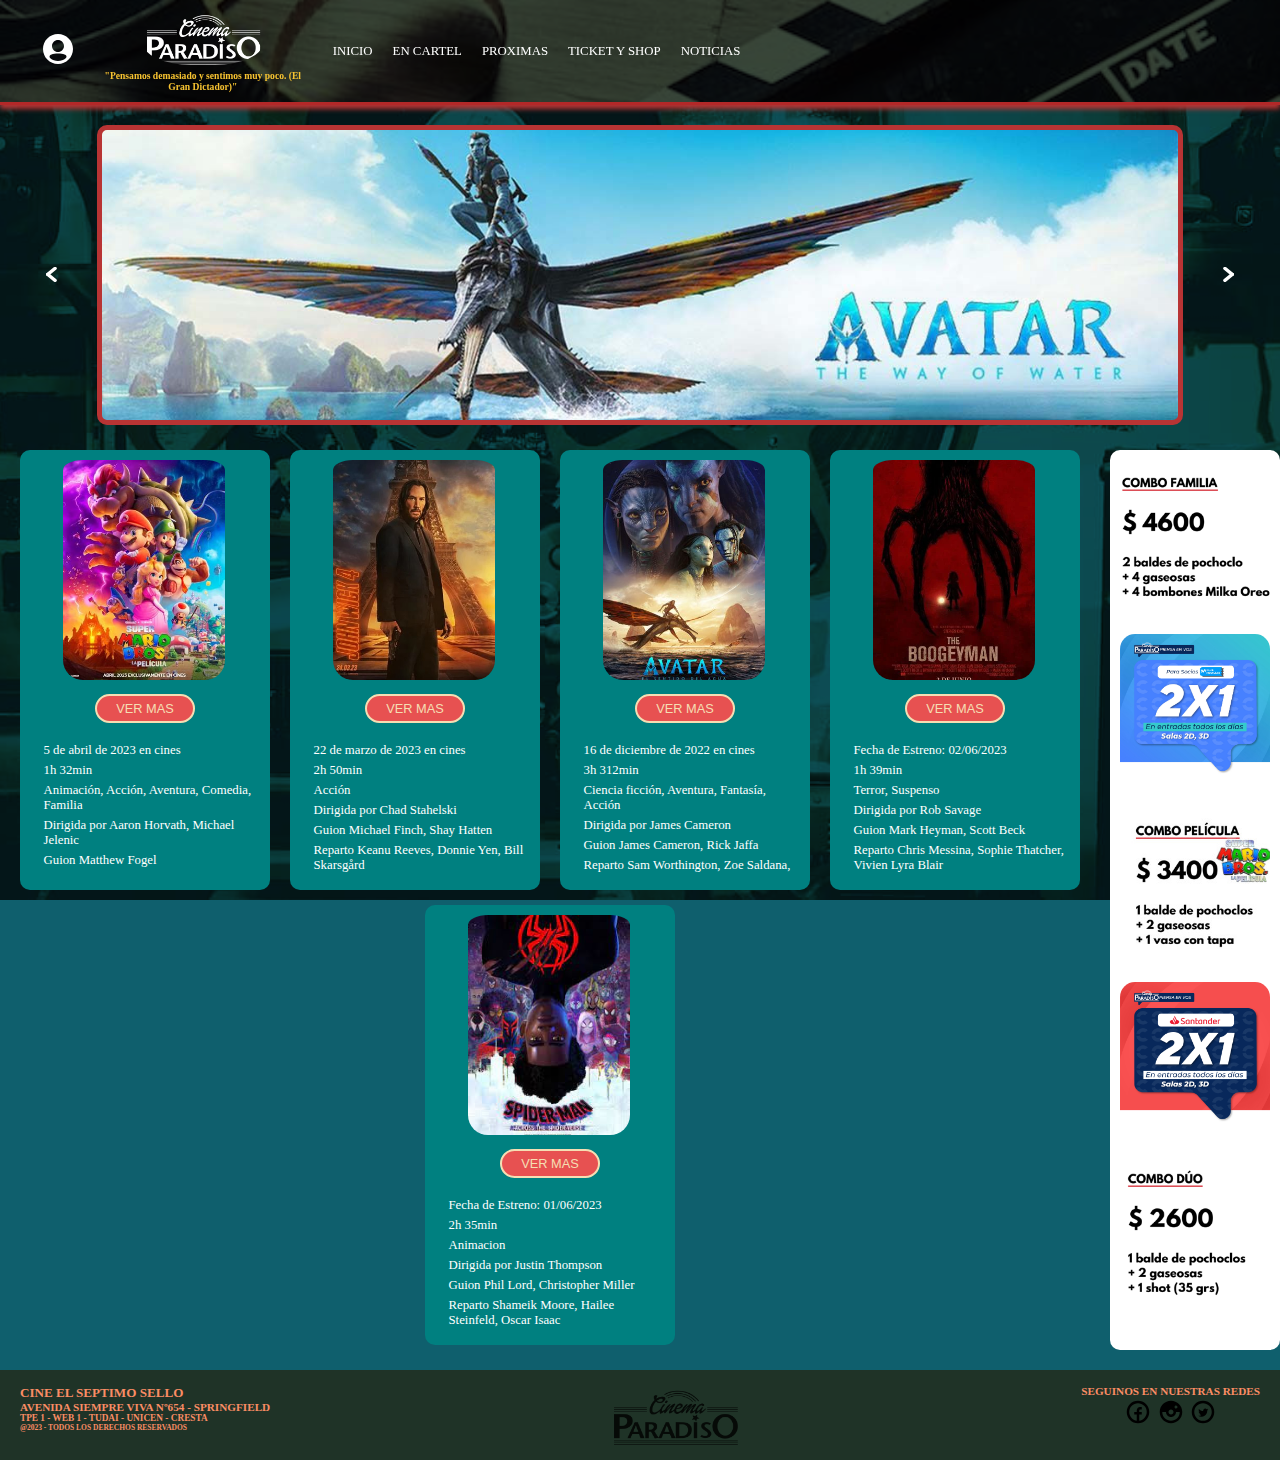
<file: TPE2/index.html>
<!DOCTYPE html>
<html lang="en">
<head>
  <meta charset="UTF-8">
  <meta http-equiv="X-UA-Compatible" content="IE=edge">
  <meta name="viewport" content="width=device-width, initial-scale=1.0">
  <link rel="icon" href="img/favicon.png" type="image/x-icon">
	<link rel="stylesheet" href="css/style.css">
  <title>Paradiso Cinema</title>
</head>
<body>
  <header class="hero">
    <nav class="nav" id="nav">
      <div class="logo-user">
        <a href="register.html"><img src="img/user-circle-svgrepo-com32.svg" alt=""></a>
      </div>
      <div class="logo">
        <img src="img/LogoWhite-cinemaParadiso.png" alt="">
        <h4>"Pensamos demasiado y sentimos muy poco. (El Gran Dictador)"</h4>
      </div>
      <ul class="nav-links" id="nav-links">
        <button class="btn-cross" id="btn-cross"><img class="open-close" src="img/close-icon.svg" alt="cerrar menu mobile"></button>
        <li class="item-nav"><a class="navLink" href="index.html">Inicio</a></li>
        <li class="item-nav"><a class="navLink" href="cartelera.html">En cartel</a></li>
        <li class="item-nav"><a class="navLink" href="commingsoon.html">Proximas</a></li>
        <li class="item-nav"><a class="navLink" href="register.html">Ticket y shop</a></li>
        <li class="item-nav"><a class="navLink" href="news.html">Noticias</a></li>
      </ul>
      <button class="btn-hambur" id="btn-hambur"><img class="open-close" src="img/hamburger-icon.svg" alt="abrir menu mobile"></button>
    </nav>
  </header>
  <section class="sectionGrid">
    <section class="slide-conteiner">
      <button id="btn-ant"><img src="img/arrow-down-2-svgrepo32-com.svg" alt=""></button>
      <section class="slide" id="img-slide"></section>
      <button id="btn-sig"><img src="img/arrow-down-2-svgrepo32-com.svg" alt=""></button>
    </section>
    <section class="cards-conteiner">
        <article class="movie" id="movie1">
          <section class="poster">
            <img class="portada-img" src="img/marioBros.jpg" alt="portada mario bros">
          </section>
          <section class="sinop-parr">
            <button class="btn-vermas mover-btn-ver-up">ver mas</button>
            <p class="ver_menos">Adaptación de la serie de videojuegos de Nintendo. La película cuenta la historia de Mario y Luigi, dos hermanos que viajan a un mundo oculto para rescatar a la Princesa Peach, capturada por el malvado Rey Bowser. Las cosas, sin embargo no serán sencillas. Mario y Luigi tendrán que enfrentarse a un ejército de setas animadas antes de luchar contra su oponente. Rutas de ladrillos y castillos con múltiples peligros serán algunos de los obstáculos que los hermanos tendrán que superar para conseguir su objetivo.</p>
          </section>
          <section class="parr-der">
            <ul>
              <li class="info-movie">5 de abril de 2023 en cines</li>
              <li class="info-movie">1h 32min</li>
              <li class="info-movie">Animación, Acción, Aventura, Comedia, Familia</li>
              <li class="info-movie">Dirigida por Aaron Horvath, Michael Jelenic</li>
              <li class="info-movie">Guion Matthew Fogel</li>
              <li class="info-movie">Reparto Chris Pratt, Anya Taylor-Joy, Charlie Day</li>
              <li class="info-movie">Título original The Super Mario Bros. Movie</li>
            </ul>
          </section>
        </article>
        <article class="movie" id="movie2">
          <section class="poster">
            <img class="portada-img" src="img/wick4.jpg" alt="portada john wick 4">
          </section>
          <section class="sinop-parr">
            <button class="btn-vermas mover-btn-ver-up">ver mas</button>
            <p class="ver_menos">John Wick 4 comienza con el personaje del título (Keanu Reeves) huyendo de nuevo mientras tiene a cientos de asesinos pisándole los talones. El villano principal de la serie es el Marqués de Gramont (Bill Skarsgård), un líder de la Alta Mesa que sigue aumentando la recompensa por la cabeza de Wick mientras también arregla algunos asuntos dentro de la organización, incluyendo la posible eliminación de Winston Scott (Ian McShane) y algunas de las decisiones que tomó en el pasado. En esta ocasión vemos como Wick se traslada a Japón, donde busca la ayuda del jefe del Osaka Continental, Shimazu (Hiroyuki Sanada), y se topa con un asesino ciego de la Alta Mesa llamado Caine (Donnie Yen). Laurence Fishburne vuelve como Bowery King: el jefe de The Soup Kitchen, una red de inteligencia del hampa de Nueva York disfrazada de albergue para indigentes, y ayuda a Wick cuando el asesino necesita un nuevo traje antibalas o más armas. En el filme también tenemos a Shamier Anderson que da vidaa un asesino que parece estar esperando a que el precio por la cabeza de Wick alcance el nivel adecuado para cobrar su paga.</p>
          </section>
          <section class="parr-der">
            <ul>
              <li class="info-movie">22 de marzo de 2023 en cines</li>
              <li class="info-movie">2h 50min</li>
              <li class="info-movie">Acción</li>
              <li class="info-movie">Dirigida por Chad Stahelski</li>
              <li class="info-movie">Guion Michael Finch, Shay Hatten</li>
              <li class="info-movie">Reparto Keanu Reeves, Donnie Yen, Bill Skarsgård</li>
              <li class="info-movie">Título original John Wick: Chapter 4</li>
            </ul>
          </section>
        </article>
        <article class="movie" id="movie3">
          <section class="poster">
            <img class="portada-img" src="img/avatar2.jpg" alt="portada avatar 2">
          </section>
          <section class="sinop-parr">
            <button class="btn-vermas mover-btn-ver-up">ver mas</button>
            <p class="ver_menos">En Avatar: El sentido del agua, secuela de Avatar (2009), nos trasladamos diez años después de la primera batalla de Pandora entre los Na'vi y los humanos, Jake Sully (Sam Worthington) vive tranquilamente con su familia y su tribu. Él y Ney'tiri han formado una familia y hacen todo lo posible por permanecer juntos, debido a los problemas matrimoniales y a los roles que cada uno debe que desempeñar dentro de la tribu. Sin embargo, deben abandonar su hogar y explorar diferentes e inhospitas regiones de Pandora, adentrándose en el mar y haciendo pactos con otros Na'vi de dichas regiones. Cuando una antigua amenaza resurge, Jake debe volver a librar una difícil guerra contra los humanos. Pese a la adversidad, Jake acaba haciendo nuevos aliados, algunos de los cuales ya viven entre los Na'vi y otros con nuevos avatares. Con una nueva guerra en marcha, Jake y Ney'tiri tendrán que hacer todo lo posible para permanecer juntos y cuidar de su familia y su tribu.</p>
          </section>
          <section class="parr-der">
            <ul>
              <li class="info-movie">16 de diciembre de 2022 en cines</li>
              <li class="info-movie">3h 312min</li>
              <li class="info-movie">Ciencia ficción, Aventura, Fantasía, Acción</li>
              <li class="info-movie">Dirigida por James Cameron</li>
              <li class="info-movie">Guion James Cameron, Rick Jaffa</li>
              <li class="info-movie">Reparto Sam Worthington, Zoe Saldana, Sigourney Weaver</li>
              <li class="info-movie">Título original Avatar: The Way of Water</li>
            </ul>
          </section>
        </article>
        <article class="movie" id="movie4">
          <section class="poster">
            <img class="portada-img" src="img/boogeyman.jpg" alt="portada boogeyman">
          </section>
          <section class="sinop-parr">
            <button class="btn-vermas mover-btn-ver-up">ver mas</button>
            <p class="ver_menos">Billings es un hombre que tiene muchos motivos para recurrir al Doctor Harper, un reputado psiquiatra. Sus dos hijos han fallecido en circunstancias extrañas, gritando "¡El hombre del saco!" antes de su muerte. Las habitaciones en las que se encontraban siempre aparecían abiertas, a pesar de que su padre se había asegurado de lo contrario. La estabilidad de Billings está en peligro cuando, junto a su mujer y su nuevo hijo, se muda a un nuevo hogar. Sin embargo, un terrible monstruo podría haber seguido a la familia.</p>
          </section>
          <section class="parr-der">
            <ul>
              <li class="info-movie">Fecha de Estreno: 02/06/2023</li>
              <li class="info-movie">1h 39min</li>
              <li class="info-movie">Terror, Suspenso</li>
              <li class="info-movie">Dirigida por Rob Savage</li>
              <li class="info-movie">Guion Mark Heyman, Scott Beck</li>
              <li class="info-movie">Reparto Chris Messina, Sophie Thatcher, Vivien Lyra Blair</li>
              <li class="info-movie">Título original The Boogeyman</li>
            </ul>
          </section>
        </article>
        <article class="movie" id="movie5">
          <section class="poster">
            <img class="portada-img" src="img/spider.jpg" alt="portada spiderman">
          </section>
          <section class="sinop-parr">
            <button class="btn-vermas mover-btn-ver-up">ver mas</button>
            <p class="ver_menos">Miles Morales regresa en la próxima entrega de la saga ganadora del Oscar Spider-Verse, una aventura épica que transportará al amigable vecino de Brooklyn Spider-Man a través del Multiverso para unir fuerzas con Gwen Stacy y un nuevo equipo de Spider-People, y enfrentarse así a un villano mucho más poderoso que cualquier cosa que hayan conocido antes.</p>
          </section>
          <section class="parr-der">
            <ul>
              <li class="info-movie">Fecha de Estreno: 01/06/2023</li>
              <li class="info-movie">2h 35min</li>
              <li class="info-movie">Animacion</li>
              <li class="info-movie">Dirigida por Justin Thompson</li>
              <li class="info-movie">Guion Phil Lord, Christopher Miller</li>
              <li class="info-movie">Reparto Shameik Moore, Hailee Steinfeld, Oscar Isaac</li>
              <li class="info-movie">Título original Spider-Man: Across The Spider-Verse</li>
            </ul>
          </section>
        </article>
    </section>
    <aside class="sidebar">
      <a href="register.html"><img src="img/comboFamiliar-aside.png" alt=""></a>
      <a href="register.html"><img src="img/clubmovistar.jpg" alt=""></a>
      <a href="register.html"><img src="img/comboMario-aside.jpg" alt=""></a>
      <a href="register.html"><img src="img/promosantander.jpg" alt=""></a>
      <a href="register.html"><img src="img/comboShot-aside.png" alt=""></a>
    </aside>
    <footer class="pie-pag">
      <div class="derechos">
        <h3>cine el septimo sello</h3>
        <h4>avenida siempre viva nº654 - springfield</h4>
        <h5>tpe 1 - web 1 - tudai - unicen - cresta</h5>
        <h6>@2023 - todos los derechos reservados</h6>
      </div>
      <img src="img/Logo-cinemaParadiso.png" alt="logo miniatura">
      <div class="social2">
        <h4>seguinos en nuestras redes</h4>
        <a href="#"><img class="img-social2" src="img/social-facebook-circular-svgrepo-com.svg" alt="Facebook"></a>
        <a href="#"><img class="img-social2" src="img/social-instagram-circular-svgrepo-com.svg" alt="Instagram"></a>
        <a href="#"><img class="img-social2" src="img/social-twitter-circular-svgrepo-com.svg" alt="Twitter"></a>
      </div>
    </footer>
  </section>
  <script src="js/nav.js"></script>
  <script src="js/slide.js"></script>
</body>
</html>
</file>
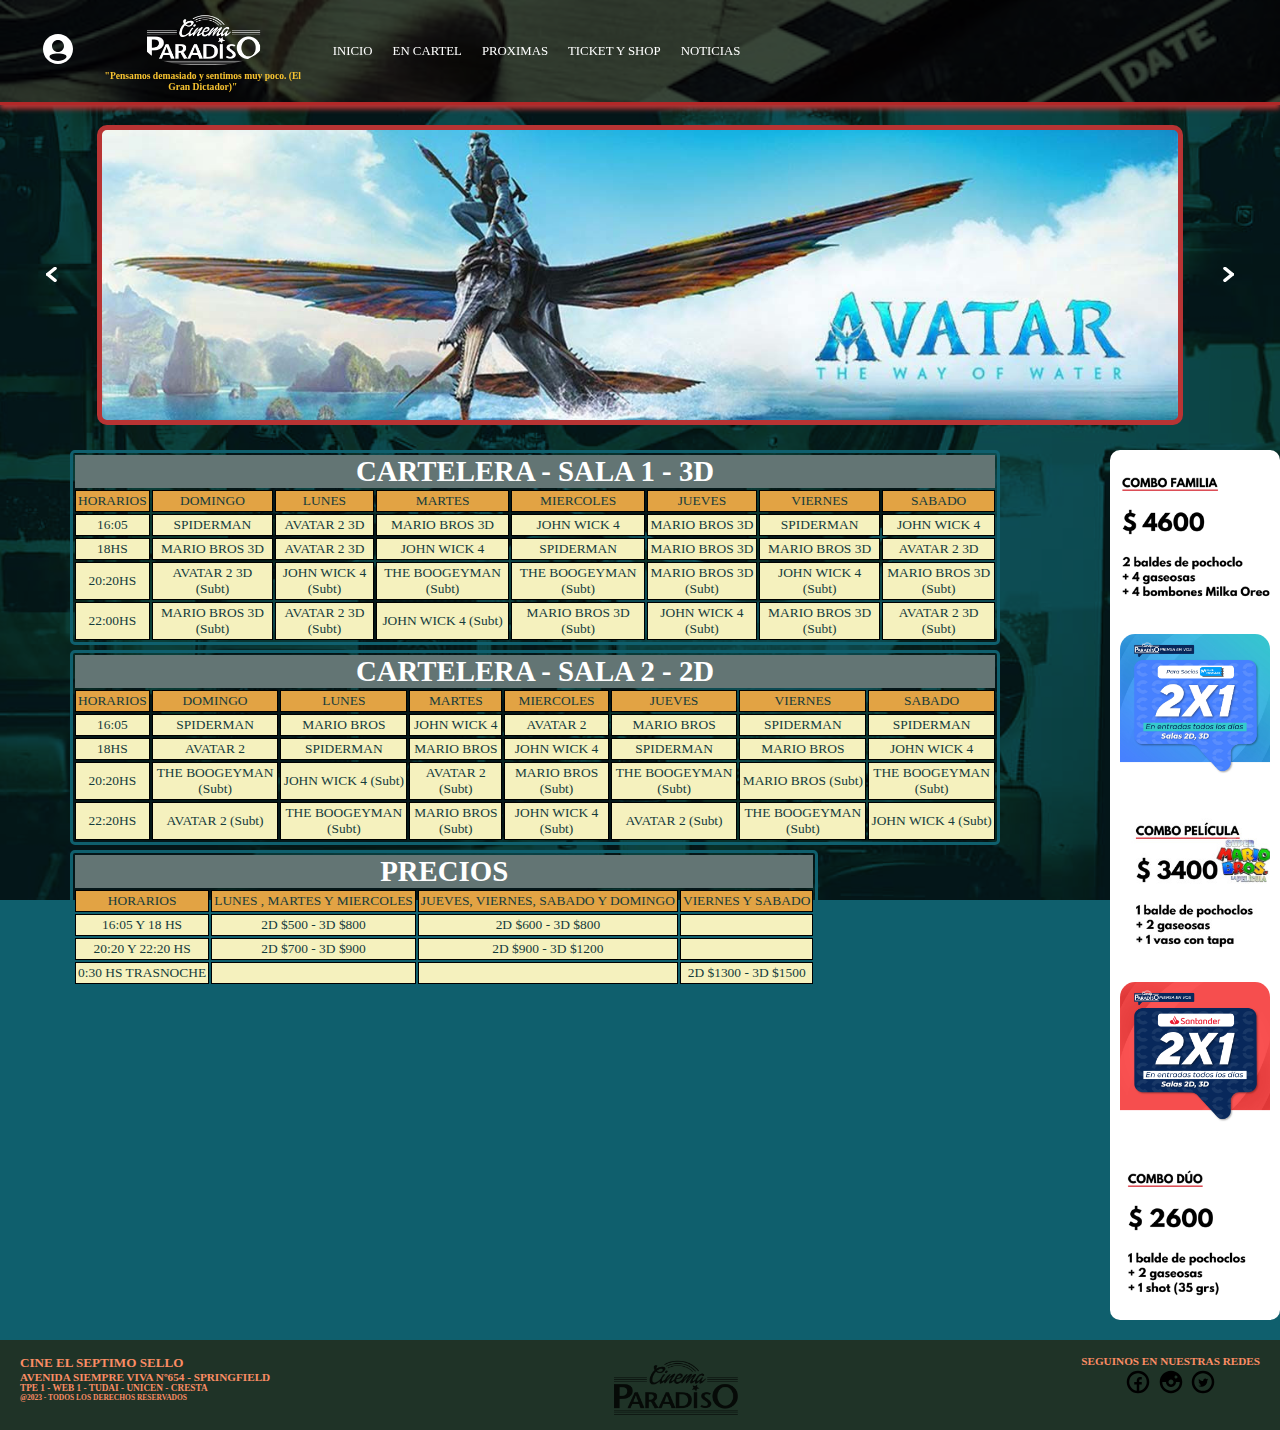
<file: TPE2/cartelera.html>
<!DOCTYPE html>
<html lang="en">
<head>
  <meta charset="UTF-8">
  <meta http-equiv="X-UA-Compatible" content="IE=edge">
  <meta name="viewport" content="width=device-width, initial-scale=1.0">
  <link rel="icon" href="img/favicon.png" type="image/x-icon">
	<link rel="stylesheet" href="css/style.css">
  <title>Paradiso Cinema</title>
</head>
<body>
  <header class="hero">
    <nav class="nav" id="nav">
      <div class="logo-user">
        <a href="register.html"><img src="img/user-circle-svgrepo-com32.svg" alt=""></a>
      </div>
      <div class="logo">
        <img src="img/LogoWhite-cinemaParadiso.png" alt="">
        <h4>"Pensamos demasiado y sentimos muy poco. (El Gran Dictador)"</h4>
      </div>
      <ul class="nav-links" id="nav-links">
        <button class="btn-cross" id="btn-cross"><img class="open-close" src="img/close-icon.svg" alt="cerrar menu mobile"></button>
        <li class="item-nav"><a class="navLink" href="index.html">Inicio</a></li>
        <li class="item-nav"><a class="navLink" href="cartelera.html">En cartel</a></li>
        <li class="item-nav"><a class="navLink" href="commingsoon.html">Proximas</a></li>
        <li class="item-nav"><a class="navLink" href="register.html">Ticket y shop</a></li>
        <li class="item-nav"><a class="navLink" href="news.html">Noticias</a></li>
      </ul>
      <button class="btn-hambur" id="btn-hambur"><img class="open-close" src="img/hamburger-icon.svg" alt="abrir menu mobile"></button>
    </nav>
  </header>
  <section class="sectionGridHorarios">
    <section class="slide-conteiner">
      <button id="btn-ant"><img src="img/arrow-down-2-svgrepo32-com.svg" alt=""></button>
      <section class="slide" id="img-slide"></section>
      <button id="btn-sig"><img src="img/arrow-down-2-svgrepo32-com.svg" alt=""></button>
    </section>
    <section class="horarios_salas">
			<table class="tabla_cartelera">
				<thead class="thead_cartelera">
					<tr>
						<th id="sala1" colspan="8">cartelera - sala 1 - 3d</th>
					</tr>
				</thead>
				<tbody class="tbody_cartelera">
					<tr class="subtit-tabla">
						<td>horarios</td>
						<td>Domingo</td>
						<td>Lunes</td>
						<td>Martes</td>
						<td>Miercoles</td>
						<td>Jueves</td>
						<td>Viernes</td>
						<td>Sabado</td>
					</tr>
					<tr>
						<td>16:05</td>
						<td>Spiderman</td>
						<td>avatar 2 3D</td>
						<td>mario bros 3D</td>
						<td>john wick 4</td>
						<td>mario bros 3D</td>
						<td>Spiderman</td>
						<td>john wick 4</td>
					</tr>
					<tr>
						<td>18hs</td>
						<td>mario bros 3D</td>
						<td>avatar 2 3D</td>
						<td>john wick 4</td>
						<td>Spiderman</td>
						<td>mario bros 3D</td>
						<td>mario bros 3D</td>
						<td>Avatar 2 3D</td>
					</tr>
					<tr>
						<td>20:20hs</td>
						<td>Avatar 2 3D <span class="minusc">(subt)</span></td>
						<td>john wick 4 <span class="minusc">(subt)</span></td>
						<td>The boogeyman <span class="minusc">(subt)</span></td>
						<td>The boogeyman <span class="minusc">(subt)</span></td>
						<td>mario bros 3D <span class="minusc">(subt)</span></td>
						<td>john wick 4 <span class="minusc">(subt)</span></td>
						<td>mario bros 3D <span class="minusc">(subt)</span></td>
					</tr>
					<tr>
						<td>22:00hs</td>
						<td>mario bros 3D <span class="minusc">(subt)</span></td>
						<td>Avatar 2 3D <span class="minusc">(subt)</span></td>
						<td>john wick 4 <span class="minusc">(subt)</span></td>
						<td>mario bros 3D <span class="minusc">(subt)</span></td>
						<td>john wick 4 <span class="minusc">(subt)</span></td>
						<td>mario bros 3D <span class="minusc">(subt)</span></td>
						<td>avatar 2 3D <span class="minusc">(subt)</span></td>
					</tr>
				</tbody>
			</table>
			<table class="tabla_cartelera">
				<thead>
					<tr>
						<th id="sala2" colspan="8">cartelera - sala 2 - 2d</th>
					</tr>
				</thead>
				<tbody>
					<tr class="subtit-tabla">
						<td>horarios</td>
						<td>Domingo</td>
						<td>Lunes</td>
						<td>Martes</td>
						<td>Miercoles</td>
						<td>Jueves</td>
						<td>Viernes</td>
						<td>Sabado</td>
					</tr>
					<tr>
						<td>16:05</td>
						<td>Spiderman</td>
						<td>mario bros</td>
						<td>john wick 4</td>
						<td>avatar 2</td>
						<td>mario bros</td>
						<td>Spiderman</td>
						<td>Spiderman</td>
					</tr>
					<tr>
						<td>18hs</td>
						<td>Avatar 2</td>
						<td>Spiderman</td>
						<td>mario bros</td>
						<td>john wick 4</td>
						<td>Spiderman</td>
						<td>mario bros</td>
						<td>john wick 4</td>
					</tr>
					<tr>
						<td>20:20hs</td>
						<td>The boogeyman <span class="minusc">(subt)</span></td>
						<td>john wick 4 <span class="minusc">(subt)</span></td>
						<td>avatar 2 <span class="minusc">(subt)</span></td>
						<td>mario bros <span class="minusc">(subt)</span></td>
						<td>The boogeyman <span class="minusc">(subt)</span></td>
						<td>mario bros <span class="minusc">(subt)</span></td>
						<td>The boogeyman <span class="minusc">(subt)</span></td>
					</tr>
					<tr>
						<td>22:20hs</td>
						<td>avatar 2 <span class="minusc">(subt)</span></td>
						<td>The boogeyman <span class="minusc">(subt)</span></td>
						<td>mario bros <span class="minusc">(subt)</span></td>
						<td>john wick 4 <span class="minusc">(subt)</span></td>
						<td>Avatar 2 <span class="minusc">(subt)</span></td>
						<td>The boogeyman <span class="minusc">(subt)</span></td>
						<td>john wick 4 <span class="minusc">(subt)</span></td>
					</tr>
				</tbody>
			</table>
			<table class="tabla_cartelera">
				<thead>
					<tr>
						<th id="precios" colspan="4">precios</th>
					</tr>
				</thead>
				<tbody>
					<tr class="subtit-tabla">
						<td>horarios</td>
						<td>Lunes , martes y miercoles</td>
						<td>Jueves, viernes, sabado y domingo</td>
						<td>viernes y sabado</td>
					</tr>
					<tr>
						<td>16:05 y 18 hs</td>
						<td>2d $500 - 3d $800</td>
						<td>2d $600 - 3d $800</td>
						<td></td>
					</tr>
					<tr>
						<td>20:20 y 22:20 hs</td>
						<td>2d $700 - 3d $900</td>
						<td>2d $900 - 3d $1200</td>
						<td></td>
					</tr>
					<tr>
						<td>0:30 hs Trasnoche</td>
						<td></td>
						<td></td>
						<td>2d $1300 - 3d $1500</td>
					</tr>
				</tbody>
			</table>
		</section>
    <aside class="sidebar">
      <a href="register.html"><img src="img/comboFamiliar-aside.png" alt=""></a>
      <a href="register.html"><img src="img/clubmovistar.jpg" alt=""></a>
      <a href="register.html"><img src="img/comboMario-aside.jpg" alt=""></a>
      <a href="register.html"><img src="img/promosantander.jpg" alt=""></a>
      <a href="register.html"><img src="img/comboShot-aside.png" alt=""></a>
    </aside>
		<footer class="pie-pag">
			<div class="derechos">
				<h3>cine el septimo sello</h3>
				<h4>avenida siempre viva nº654 - springfield</h4>
				<h5>tpe 1 - web 1 - tudai - unicen - cresta</h5>
				<h6>@2023 - todos los derechos reservados</h6>
			</div>
			<img src="img/Logo-cinemaParadiso.png" alt="logo miniatura">
			<div class="social2">
				<h4>seguinos en nuestras redes</h4>
				<a href="#"><img class="img-social2" src="img/social-facebook-circular-svgrepo-com.svg" alt="Facebook"></a>
				<a href="#"><img class="img-social2" src="img/social-instagram-circular-svgrepo-com.svg" alt="Instagram"></a>
				<a href="#"><img class="img-social2" src="img/social-twitter-circular-svgrepo-com.svg" alt="Twitter"></a>
			</div>
		</footer>
  </section>
  <script src="js/nav.js"></script>
  <script src="js/slide.js"></script>
</body>
</html>
</file>
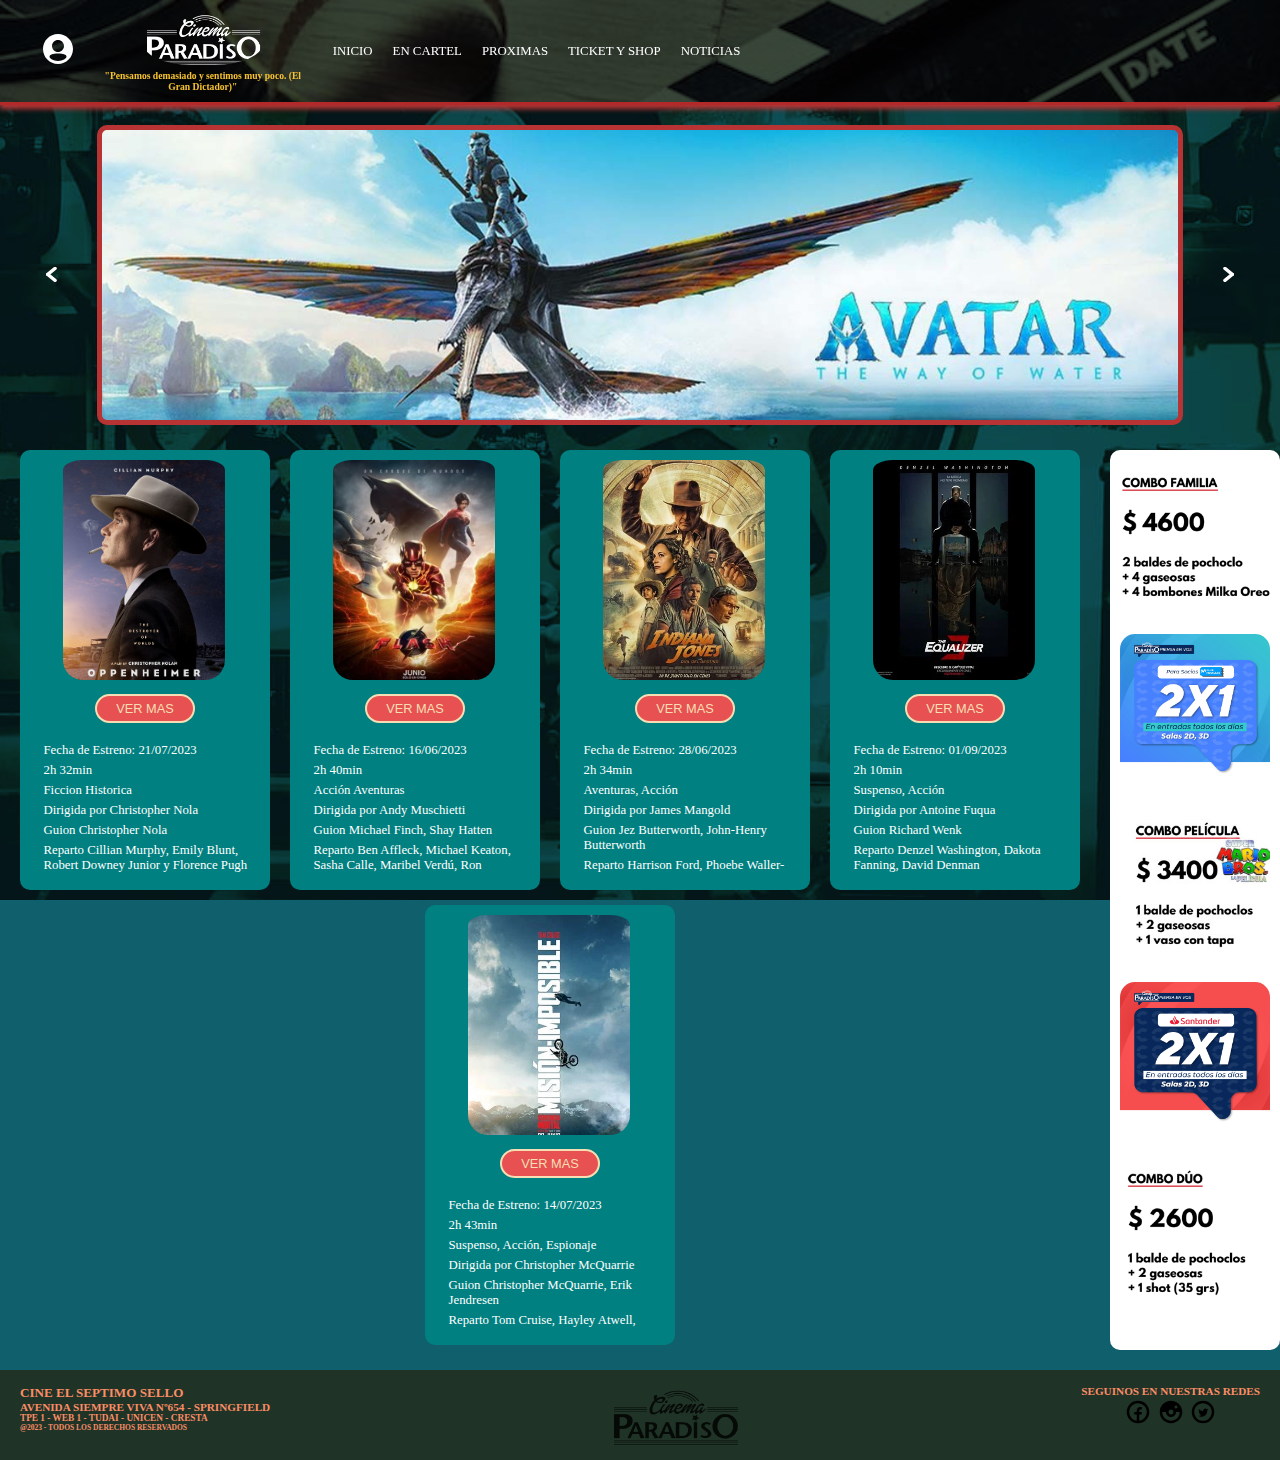
<file: TPE2/commingsoon.html>
<!DOCTYPE html>
<html lang="en">
<head>
  <meta charset="UTF-8">
  <meta http-equiv="X-UA-Compatible" content="IE=edge">
  <meta name="viewport" content="width=device-width, initial-scale=1.0">
  <link rel="icon" href="img/favicon.png" type="image/x-icon">
	<link rel="stylesheet" href="css/style.css">
  <title>Paradiso Cinema</title>
</head>
<body>
  <header class="hero">
    <nav class="nav" id="nav">
      <div class="logo-user">
        <a href="register.html"><img src="img/user-circle-svgrepo-com32.svg" alt=""></a>
      </div>
      <div class="logo">
        <img src="img/LogoWhite-cinemaParadiso.png" alt="">
        <h4>"Pensamos demasiado y sentimos muy poco. (El Gran Dictador)"</h4>
      </div>
      <ul class="nav-links" id="nav-links">
        <button class="btn-cross" id="btn-cross"><img class="open-close" src="img/close-icon.svg" alt="cerrar menu mobile"></button>
        <li class="item-nav"><a class="navLink" href="index.html">Inicio</a></li>
        <li class="item-nav"><a class="navLink" href="cartelera.html">En cartel</a></li>
        <li class="item-nav"><a class="navLink" href="commingsoon.html">Proximas</a></li>
        <li class="item-nav"><a class="navLink" href="register.html">Ticket y shop</a></li>
        <li class="item-nav"><a class="navLink" href="news.html">Noticias</a></li>
      </ul>
      <button class="btn-hambur" id="btn-hambur"><img class="open-close" src="img/hamburger-icon.svg" alt="abrir menu mobile"></button>
    </nav>
  </header>
  <section class="sectionGrid">
    <section class="slide-conteiner">
      <button id="btn-ant"><img src="img/arrow-down-2-svgrepo32-com.svg" alt=""></button>
      <section class="slide" id="img-slide"></section>
      <button id="btn-sig"><img src="img/arrow-down-2-svgrepo32-com.svg" alt=""></button>
    </section>
    <section class="cards-conteiner">
        <article class="movie" id="movie1">
          <section class="poster">
            <img class="portada-img" src="img/openheimer.jpg" alt="portada oppenheimer">
          </section>
          <section class="sinop-parr">
            <button class="btn-vermas mover-btn-ver-up">ver mas</button>
            <p class="ver_menos">Película sobre Julius Robert Oppenheimer, físico teórico estadounidense que está considerado como uno de los "padres de la bomba atómica" debido a su destacada participación en el Proyecto Manhattan, la iniciativa que consiguió desarrollar las primeras armas nucleares de la historia durante la II Guerra Mundial. La película está descrita oficialmente como "un thriller épico que sumerge al público en la palpitante paradoja del enigmático hombre que deberá arriesgarse a destruir el mundo para poder salvarlo".</p>
          </section>
          <section class="parr-der">
            <ul>
              <li class="info-movie">Fecha de Estreno: 21/07/2023</li>
              <li class="info-movie">2h 32min</li>
              <li class="info-movie">Ficcion Historica</li>
              <li class="info-movie">Dirigida por Christopher Nola</li>
              <li class="info-movie">Guion Christopher Nola</li>
              <li class="info-movie">Reparto Cillian Murphy, Emily Blunt, Robert Downey Junior y Florence Pugh</li>
              <li class="info-movie">Título original Oppenheimer</li>
            </ul>
          </section>
        </article>
        <article class="movie" id="movie2">
          <section class="poster">
            <img class="portada-img" src="img/flash.jpg" alt="portada the flash">
          </section>
          <section class="sinop-parr">
            <button class="btn-vermas mover-btn-ver-up">ver mas</button>
            <p class="ver_menos">Los mundos colisionan en "Flash" cuando Barry utiliza sus superpoderes para viajar en el tiempo con el fin de cambiar los acontecimientos del pasado. Pero cuando su intento de salvar a su familia altera inadvertidamente el futuro, Barry queda atrapado en una realidad en la que el General Zod ha regresado, amenazando con la aniquilación, y no hay superhéroes a los que recurrir. A menos que Barry consiga sacar de su retiro a un Batman muy diferente y rescatar a un kriptoniano encarcelado... aunque no sea el que está buscando. En última instancia, para salvar el mundo en el que se encuentra y volver al futuro que conoce, la única esperanza de Barry es correr por su vida. Pero, ¿bastará con llevar a cabo el sacrificio definitivo para reiniciar el universo?</p>
          </section>
          <section class="parr-der">
            <ul>
              <li class="info-movie">Fecha de Estreno: 16/06/2023</li>
              <li class="info-movie">2h 40min</li>
              <li class="info-movie">Acción Aventuras</li>
              <li class="info-movie">Dirigida por Andy Muschietti</li>
              <li class="info-movie">Guion Michael Finch, Shay Hatten</li>
              <li class="info-movie">Reparto Ben Affleck, Michael Keaton, Sasha Calle, Maribel Verdú, Ron Livingston, Kiersey Clemons</li>
              <li class="info-movie">Título original The Flash</li>
            </ul>
          </section>
        </article>
        <article class="movie" id="movie3">
          <section class="poster">
            <img class="portada-img" src="img/Indiana5.jpg" alt="portada boogeyman">
          </section>
          <section class="sinop-parr">
            <button class="btn-vermas mover-btn-ver-up">ver mas</button>
            <p class="ver_menos">Quinta entrega de la saga cinematográfica protagonizada por el legendario héroe arqueólogo Indiana Jones. Finales de la década de 1960. Alejado de las aventuras de su juventud, Indy, que ha seguido impartiendo clases en la universidad, se jubila. Pero su tranquilidad se tambalea en el momento en que aparece en su vida Helena, ahijada de Indy. Según le explica la joven, Basil, su padre y antiguo camarada del arqueólogo, encontró algo en un tren durante la guerra. Aquello volvió loco a su padre, y ahora ella quiere resolver el misterio. En seguida Indy y Helena se verán envueltos en una trama que involucra a un ex jefe nazi, Jürgen Voller, que acaba de fichar la NASA para el programa de alunizaje. Perseguidos, tendrán que huir y el veterano héroe deberá también enfrentarse a su destino.</p>
          </section>
          <section class="parr-der">
            <ul>
              <li class="info-movie">Fecha de Estreno: 28/06/2023</li>
              <li class="info-movie">2h 34min</li>
              <li class="info-movie">Aventuras, Acción</li>
              <li class="info-movie">Dirigida por James Mangold</li>
              <li class="info-movie">Guion Jez Butterworth, John-Henry Butterworth</li>
              <li class="info-movie">Reparto Harrison Ford, Phoebe Waller-Bridge, Mads Mikkelsen</li>
              <li class="info-movie">Título original Indiana Jones and the Dial of Destiny</li>
            </ul>
          </section>
        </article>
        <article class="movie" id="movie4">
          <section class="poster">
            <img class="portada-img" src="img/equalizer3.jpg" alt="portada boogeyman">
          </section>
          <section class="sinop-parr">
            <button class="btn-vermas mover-btn-ver-up">ver mas</button>
            <p class="ver_menos">Tercera entrega de The Equalizer y capítulo final de la saga. Esta vez, encontramos al implacable Robert McCall (Denzel Washington) disfrutando de una vida tranquila en el sur de Italia. Allí, habiendo dejado a un lado sus arriesgados trabajos para el gobierno, disfruta de su jubilación y está echando raíces, conociendo también nuevas personas que le rodean y con los que está construyendo un vínculo. Todo cambiará al descubrir que la vida de esas personas está bajo el control de la mafia italiana. Esta nueva clase de violencia que le amenazará, no asusta en absoluto a McCall, que decidirá convertirse en protector y vengarse por los crímenes cometidos.</p>
          </section>
          <section class="parr-der">
            <ul>
              <li class="info-movie">Fecha de Estreno: 01/09/2023</li>
              <li class="info-movie">2h 10min</li>
              <li class="info-movie">Suspenso, Acción</li>
              <li class="info-movie">Dirigida por Antoine Fuqua</li>
              <li class="info-movie">Guion Richard Wenk</li>
              <li class="info-movie">Reparto Denzel Washington, Dakota Fanning, David Denman</li>
              <li class="info-movie">Título original The Equalizer 3</li>
            </ul>
          </section>
        </article>
        <article class="movie" id="movie5">
          <section class="poster">
            <img class="portada-img" src="img/MI7p1.jpg" alt="portada boogeyman">
          </section>
          <section class="sinop-parr">
            <button class="btn-vermas mover-btn-ver-up">ver mas</button>
            <p class="ver_menos">Ethan Hunt (Tom Cruise) regresa a la gran pantalla. El agente de operaciones de campo para el IMF, una agencia de élite dedicada al espionaje que se encarga de llevar a cabo peligrosas y altamente sensibles misiones internacionales que han sido consideradas como "imposibles", vuelve a la carga junto con la agente Ilsa Faust (Rebecca Ferguson). Esta séptima entrega de la franquicia vuelve a estar producida por J.J. Abrams.</p>
          </section>
          <section class="parr-der">
            <ul>
              <li class="info-movie">Fecha de Estreno: 14/07/2023</li>
              <li class="info-movie">2h 43min</li>
              <li class="info-movie">Suspenso, Acción, Espionaje</li>
              <li class="info-movie">Dirigida por Christopher McQuarrie</li>
              <li class="info-movie">Guion Christopher McQuarrie, Erik Jendresen</li>
              <li class="info-movie">Reparto Tom Cruise, Hayley Atwell, Simon Pegg</li>
              <li class="info-movie">Título original  Mission Impossible: Dead Reckoning Part One</li>
            </ul>
          </section>
        </article>
    </section>
    <aside class="sidebar">
      <a href="register.html"><img src="img/comboFamiliar-aside.png" alt=""></a>
      <a href="register.html"><img src="img/clubmovistar.jpg" alt=""></a>
      <a href="register.html"><img src="img/comboMario-aside.jpg" alt=""></a>
      <a href="register.html"><img src="img/promosantander.jpg" alt=""></a>
      <a href="register.html"><img src="img/comboShot-aside.png" alt=""></a>
    </aside>
    <footer class="pie-pag">
      <div class="derechos">
        <h3>cine el septimo sello</h3>
        <h4>avenida siempre viva nº654 - springfield</h4>
        <h5>tpe 1 - web 1 - tudai - unicen - cresta</h5>
        <h6>@2023 - todos los derechos reservados</h6>
      </div>
      <img src="img/Logo-cinemaParadiso.png" alt="logo miniatura">
      <div class="social2">
        <h4>seguinos en nuestras redes</h4>
        <a href="#"><img class="img-social2" src="img/social-facebook-circular-svgrepo-com.svg" alt="Facebook"></a>
        <a href="#"><img class="img-social2" src="img/social-instagram-circular-svgrepo-com.svg" alt="Instagram"></a>
        <a href="#"><img class="img-social2" src="img/social-twitter-circular-svgrepo-com.svg" alt="Twitter"></a>
      </div>
    </footer>
  </section>
  <script src="js/nav.js"></script>
  <script src="js/slide.js"></script>
</body>
</html>
</file>
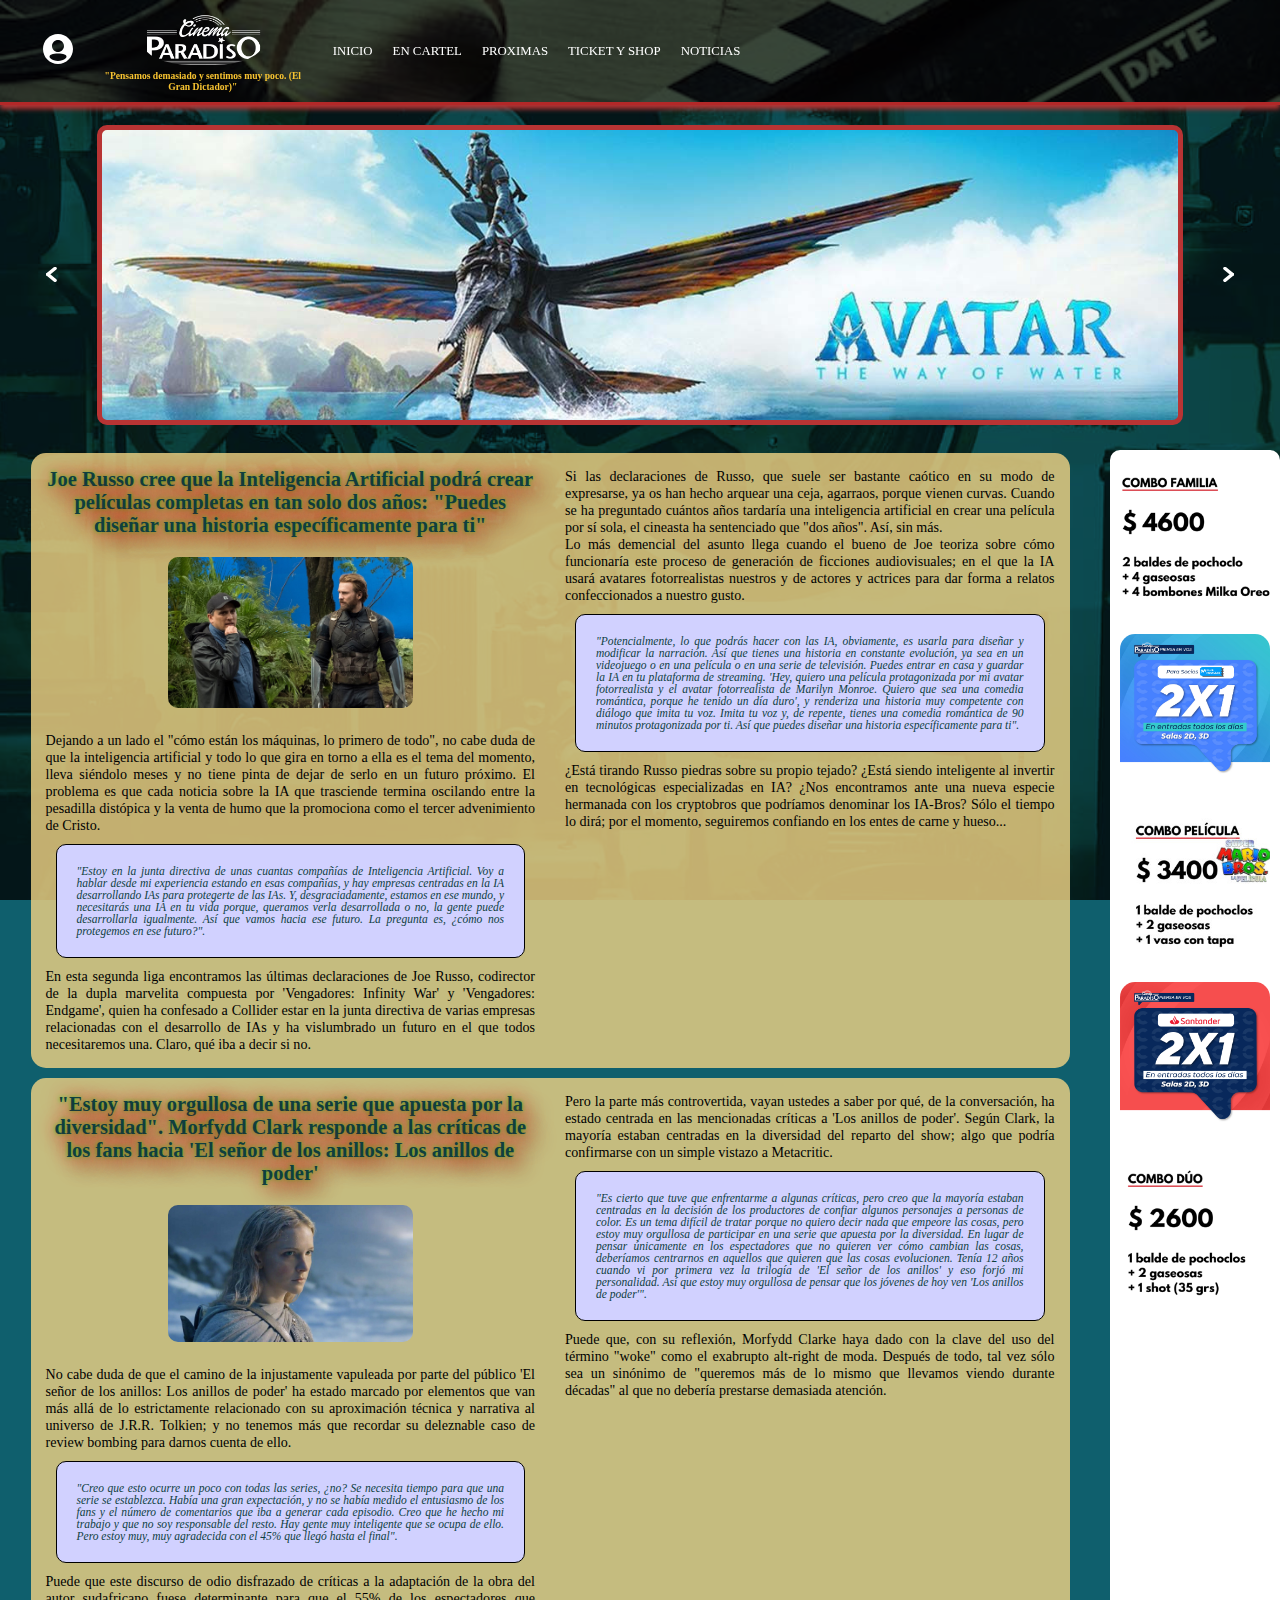
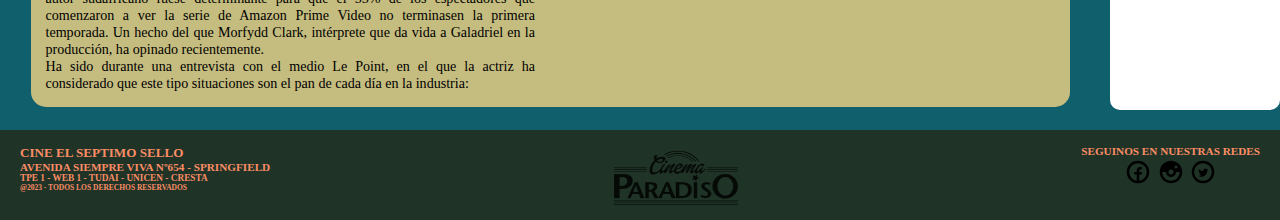
<file: TPE2/news.html>
<!DOCTYPE html>
<html lang="en">
<head>
  <meta charset="UTF-8">
  <meta http-equiv="X-UA-Compatible" content="IE=edge">
  <meta name="viewport" content="width=device-width, initial-scale=1.0">
  <link rel="icon" href="img/favicon.png" type="image/x-icon">
	<link rel="stylesheet" href="css/style.css">
  <title>Paradiso Cinema</title>
</head>
<body>
  <header class="hero">
    <nav class="nav" id="nav">
      <div class="logo-user">
        <a href="register.html"><img src="img/user-circle-svgrepo-com32.svg" alt=""></a>
      </div>
      <div class="logo">
        <img src="img/LogoWhite-cinemaParadiso.png" alt="">
        <h4>"Pensamos demasiado y sentimos muy poco. (El Gran Dictador)"</h4>
      </div>
      <ul class="nav-links" id="nav-links">
        <button class="btn-cross" id="btn-cross"><img class="open-close" src="img/close-icon.svg" alt="cerrar menu mobile"></button>
        <li class="item-nav"><a class="navLink" href="index.html">Inicio</a></li>
        <li class="item-nav"><a class="navLink" href="cartelera.html">En cartel</a></li>
        <li class="item-nav"><a class="navLink" href="commingsoon.html">Proximas</a></li>
        <li class="item-nav"><a class="navLink" href="register.html">Ticket y shop</a></li>
        <li class="item-nav"><a class="navLink" href="news.html">Noticias</a></li>
      </ul>
      <button class="btn-hambur" id="btn-hambur"><img class="open-close" src="img/hamburger-icon.svg" alt="abrir menu mobile"></button>
    </nav>
  </header>
  <section class="sectionGridNews">
    <section class="slide-conteiner">
      <button id="btn-ant"><img src="img/arrow-down-2-svgrepo32-com.svg" alt=""></button>
      <section class="slide" id="img-slide"></section>
      <button id="btn-sig"><img src="img/arrow-down-2-svgrepo32-com.svg" alt=""></button>
    </section>
    <section class="news-conteiner">
      <article class="news" id="new1">
				<section class="parr-izq-news">
					<h3>Joe Russo cree que la Inteligencia Artificial podrá crear películas completas en tan solo dos años: "Puedes diseñar una historia específicamente para ti"</h3>
					<img class="portada-img-news" src="img/russo.jpg" alt="joel russo">
					<p>Dejando a un lado el "cómo están los máquinas, lo primero de todo", no cabe duda de que la inteligencia artificial y todo lo que gira en torno a ella es el tema del momento, lleva siéndolo meses y no tiene pinta de dejar de serlo en un futuro próximo. El problema es que cada noticia sobre la IA que trasciende termina oscilando entre la pesadilla distópica y la venta de humo que la promociona como el tercer advenimiento de Cristo.</p>
          <p class="destacado">"Estoy en la junta directiva de unas cuantas compañías de Inteligencia Artificial. Voy a hablar desde mi experiencia estando en esas compañías, y hay empresas centradas en la IA desarrollando IAs para protegerte de las IAs. Y, desgraciadamente, estamos en ese mundo, y necesitarás una IA en tu vida porque, queramos verla desarrollada o no, la gente puede desarrollarla igualmente. Así que vamos hacia ese futuro. La pregunta es, ¿cómo nos protegemos en ese futuro?".</p>
					<p>En esta segunda liga encontramos las últimas declaraciones de Joe Russo, codirector de la dupla marvelita compuesta por 'Vengadores: Infinity War' y 'Vengadores: Endgame', quien ha confesado a Collider estar en la junta directiva de varias empresas relacionadas con el desarrollo de IAs y ha vislumbrado un futuro en el que todos necesitaremos una. Claro, qué iba a decir si no.</p>
				</section>
				<section class="parr-der-news">
					<p>Si las declaraciones de Russo, que suele ser bastante caótico en su modo de expresarse, ya os han hecho arquear una ceja, agarraos, porque vienen curvas. Cuando se ha preguntado cuántos años tardaría una inteligencia artificial en crear una película por sí sola, el cineasta ha sentenciado que "dos años". Así, sin más.</p>
					<p>Lo más demencial del asunto llega cuando el bueno de Joe teoriza sobre cómo funcionaría este proceso de generación de ficciones audiovisuales; en el que la IA usará avatares fotorrealistas nuestros y de actores y actrices para dar forma a relatos confeccionados a nuestro gusto.</p>
					<p class="destacado">"Potencialmente, lo que podrás hacer con las IA, obviamente, es usarla para diseñar y modificar la narración. Así que tienes una historia en constante evolución, ya sea en un videojuego o en una película o en una serie de televisión. Puedes entrar en casa y guardar la IA en tu plataforma de streaming. 'Hey, quiero una película protagonizada por mi avatar fotorrealista y el avatar fotorrealista de Marilyn Monroe. Quiero que sea una comedia romántica, porque he tenido un día duro', y renderiza una historia muy competente con diálogo que imita tu voz. Imita tu voz y, de repente, tienes una comedia romántica de 90 minutos protagonizada por ti. Así que puedes diseñar una historia específicamente para ti".</p>
					<p>¿Está tirando Russo piedras sobre su propio tejado? ¿Está siendo inteligente al invertir en tecnológicas especializadas en IA? ¿Nos encontramos ante una nueva especie hermanada con los cryptobros que podríamos denominar los IA-Bros? Sólo el tiempo lo dirá; por el momento, seguiremos confiando en los entes de carne y hueso...</p>
				</section>
			</article>
			<article class="news" id="new2">
				<section class="parr-izq-news">
					<h3>"Estoy muy orgullosa de una serie que apuesta por la diversidad". Morfydd Clark responde a las críticas de los fans hacia 'El señor de los anillos: Los anillos de poder'</h3>
					<img class="portada-img-news" src="img/lotr.jpg" alt="galadriel">
					<p>No cabe duda de que el camino de la injustamente vapuleada por parte del público 'El señor de los anillos: Los anillos de poder' ha estado marcado por elementos que van más allá de lo estrictamente relacionado con su aproximación técnica y narrativa al universo de J.R.R. Tolkien; y no tenemos más que recordar su deleznable caso de review bombing para darnos cuenta de ello.</p>
          <p class="destacado">"Creo que esto ocurre un poco con todas las series, ¿no? Se necesita tiempo para que una serie se establezca. Había una gran expectación, y no se había medido el entusiasmo de los fans y el número de comentarios que iba a generar cada episodio. Creo que he hecho mi trabajo y que no soy responsable del resto. Hay gente muy inteligente que se ocupa de ello. Pero estoy muy, muy agradecida con el 45% que llegó hasta el final".</p>
					<p>Puede que este discurso de odio disfrazado de críticas a la adaptación de la obra del autor sudafricano fuese determinante para que el 55% de los espectadores que comenzaron a ver la serie de Amazon Prime Video no terminasen la primera temporada. Un hecho del que Morfydd Clark, intérprete que da vida a Galadriel en la producción, ha opinado recientemente.</p>
					<p>Ha sido durante una entrevista con el medio Le Point, en el que la actriz ha considerado que este tipo situaciones son el pan de cada día en la industria:</p>
				</section>
				<section class="parr-der-news">
					<p>Pero la parte más controvertida, vayan ustedes a saber por qué, de la conversación, ha estado centrada en las mencionadas críticas a 'Los anillos de poder'. Según Clark, la mayoría estaban centradas en la diversidad del reparto del show; algo que podría confirmarse con un simple vistazo a Metacritic.</p>
					<p class="destacado">"Es cierto que tuve que enfrentarme a algunas críticas, pero creo que la mayoría estaban centradas en la decisión de los productores de confiar algunos personajes a personas de color. Es un tema difícil de tratar porque no quiero decir nada que empeore las cosas, pero estoy muy orgullosa de participar en una serie que apuesta por la diversidad. En lugar de pensar únicamente en los espectadores que no quieren ver cómo cambian las cosas, deberíamos centrarnos en aquellos que quieren que las cosas evolucionen. Tenía 12 años cuando vi por primera vez la trilogía de 'El señor de los anillos' y eso forjó mi personalidad. Así que estoy muy orgullosa de pensar que los jóvenes de hoy ven 'Los anillos de poder'".</p>
					<p>Puede que, con su reflexión, Morfydd Clarke haya dado con la clave del uso del término "woke" como el exabrupto alt-right de moda. Después de todo, tal vez sólo sea un sinónimo de "queremos más de lo mismo que llevamos viendo durante décadas" al que no debería prestarse demasiada atención.</p>
				</section>
			</article>
    </section>
    <aside class="sidebar">
      <a href="register.html"><img src="img/comboFamiliar-aside.png" alt=""></a>
      <a href="register.html"><img src="img/clubmovistar.jpg" alt=""></a>
      <a href="register.html"><img src="img/comboMario-aside.jpg" alt=""></a>
      <a href="register.html"><img src="img/promosantander.jpg" alt=""></a>
      <a href="register.html"><img src="img/comboShot-aside.png" alt=""></a>
    </aside>
    <footer class="pie-pag">
      <div class="derechos">
        <h3>cine el septimo sello</h3>
        <h4>avenida siempre viva nº654 - springfield</h4>
        <h5>tpe 1 - web 1 - tudai - unicen - cresta</h5>
        <h6>@2023 - todos los derechos reservados</h6>
      </div>
      <img src="img/Logo-cinemaParadiso.png" alt="logo miniatura">
      <div class="social2">
        <h4>seguinos en nuestras redes</h4>
        <a href="#"><img class="img-social2" src="img/social-facebook-circular-svgrepo-com.svg" alt="Facebook"></a>
        <a href="#"><img class="img-social2" src="img/social-instagram-circular-svgrepo-com.svg" alt="Instagram"></a>
        <a href="#"><img class="img-social2" src="img/social-twitter-circular-svgrepo-com.svg" alt="Twitter"></a>
      </div>
    </footer>
  </section>
  <script src="js/nav.js"></script>
  <script src="js/slide.js"></script>
</body>
</html>
</file>
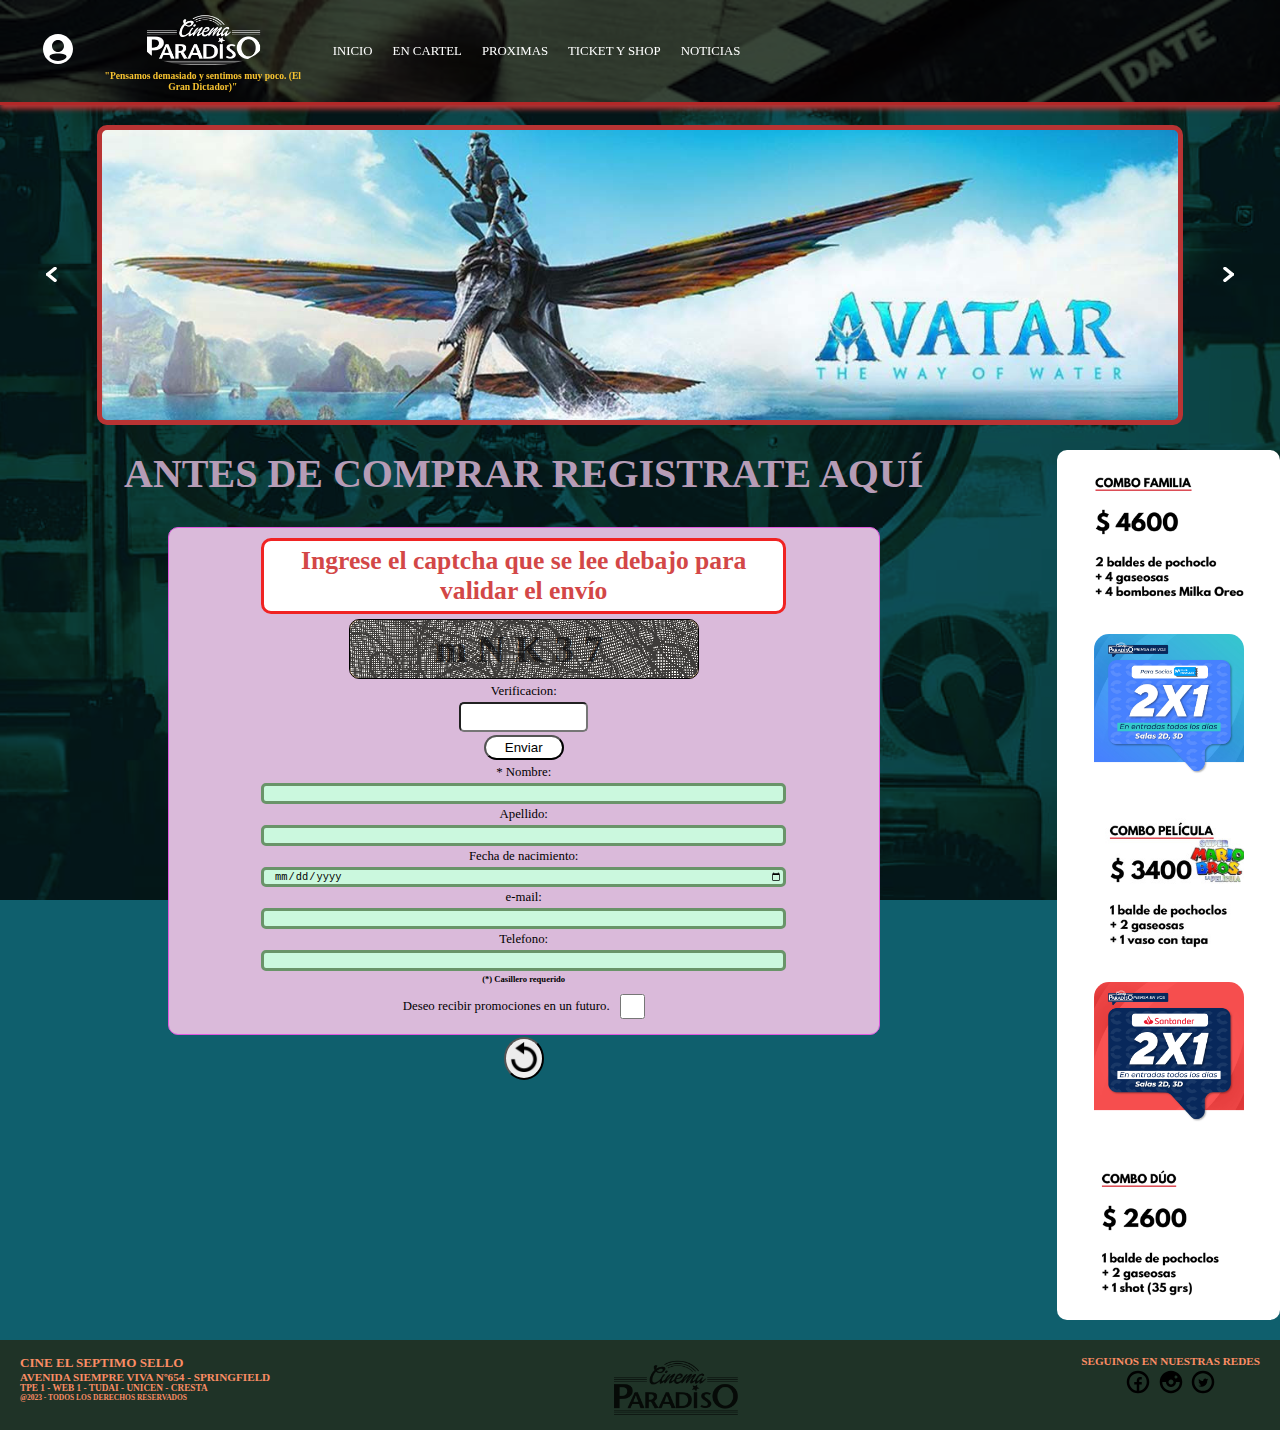
<file: TPE2/register.html>
<!DOCTYPE html>
<html lang="en">
<head>
  <meta charset="UTF-8">
  <meta http-equiv="X-UA-Compatible" content="IE=edge">
  <meta name="viewport" content="width=device-width, initial-scale=1.0">
  <link rel="icon" href="img/favicon.png" type="image/x-icon">
	<link rel="stylesheet" href="css/style.css">
  <title>Paradiso Cinema</title>
</head>
<body>
  <header class="hero">
    <nav class="nav" id="nav">
      <div class="logo-user">
        <a id="user_log_in" href="register.html"><img src="img/user-circle-svgrepo-com32.svg" alt=""></a>
      </div>
      <div class="logo">
        <img src="img/LogoWhite-cinemaParadiso.png" alt="">
        <h4>"Pensamos demasiado y sentimos muy poco. (El Gran Dictador)"</h4>
      </div>
      <ul class="nav-links" id="nav-links">
        <button class="btn-cross" id="btn-cross"><img class="open-close" src="img/close-icon.svg" alt="cerrar menu mobile"></button>
        <li class="item-nav"><a class="navLink" href="index.html">Inicio</a></li>
        <li class="item-nav"><a class="navLink" href="cartelera.html">En cartel</a></li>
        <li class="item-nav"><a class="navLink" href="commingsoon.html">Proximas</a></li>
        <li class="item-nav"><a class="navLink" href="register.html">Ticket y shop</a></li>
        <li class="item-nav"><a class="navLink" href="news.html">Noticias</a></li>
      </ul>
      <button class="btn-hambur" id="btn-hambur"><img class="open-close" src="img/hamburger-icon.svg" alt="abrir menu mobile"></button>
    </nav>
  </header>
  <section class="sectionGridReg">
    <section class="slide-conteiner">
      <button id="btn-ant"><img src="img/arrow-down-2-svgrepo32-com.svg" alt=""></button>
      <section class="slide" id="img-slide"></section>
      <button id="btn-sig"><img src="img/arrow-down-2-svgrepo32-com.svg" alt=""></button>
    </section>
    <section class="form_shop" id="form_shop">
      <section id="section_shop" class="pedido_shop ocultaRegistro">
        <h1 id="saludo_usuario"></h1>
        <h2>haz tu pedido aquí</h2>
        <form id="formShop" action="#">
          <label for="item">Producto</label>
          <select name="productos" id="item">
            <option value="Entrada 2D">Entrada 2D</option>
            <option value="Entrada 3D">Entrada 3D</option>
            <option value="Balde Pochoclos">Balde Pochoclos</option>
            <option value="Combo Dúo">Combo Dúo</option>
            <option value="Combo Familiar">Combo Familiar</option>
            <option value="Combo Pelicula">Combo Pelicula</option>
            <option value="Garrapiñada">Garrapiñada</option>
            <option value="Milka Oreo">Milka Oreo</option>
            <option value="Shot">Shot</option>
            <option value="Vaso de Gaseosa">Vaso de Gaseosa</option>
          </select>
          <label for="cant_items">Cantidad: </label>
          <input type="number" name="cantidad" id="cant_items">
          <button class="btnShop" id="agrega1">agregar</button>
        </form>
        <div class="btns_delete">
          <button class="btnShop" id="agregaX3">agregar x3</button>
          <button class="btnShop" id="borraUlt">borrar ultimo</button>
          <button class="btnShop" id="eliminaTodo">cancelar pedido</button>
        </div>
        <table class="shop_table">
          <thead>
            <th>Producto</th>
            <th>Cantidad</th>
            <th>Sub Total</th>
          </thead>
          <tbody id="body_table_shop">
          </tbody>
          <tfoot>
            <td></td>
            <td>Total</td>
            <td id="total_suma"></td>
          </tfoot>
        </table>
      </section>
      <section class="registro" id="registro_section">
        <h1>antes de comprar registrate aquí</h1>
        <form id="form" action="#">
          <h4>Ingrese el captcha que se lee debajo para validar el envío</h4>
          <div class="captcha-area">
            <img src="img/Background-with-randomly-drawn-lines-and-special-effects-in-Step-9.png" alt="Fondo captcha">
            <h1 id="cap"></h1>
          </div>
          <div class="prueba">
            Verificacion: <input class="vaciocapcha" id="verif" type="text" value=""/>
            <input type="submit" class="vaciocapcha" id="btn" value="Enviar"/>
          </div>
          * Nombre: <input required id="name_user" type="text" value=""/>
          Apellido: <input type="text" value=""/>
          Fecha de nacimiento: <input type="date" name="fecha" value=""/>
          e-mail: <input type="email" name="email" value=""/>
          Telefono: <input type="tel" name="telefono" value=""/>
          <h6>(*) Casillero requerido</h6>
          <div id="checkbox">
            <label for="checkbox">Deseo recibir promociones en un futuro.</label>
            <input type="checkbox" name="cajacheck">
          </div>
        </form>
        <div class="reset">
          <button id="reset"><img src="img/reset.png" alt="imagen como botón"></button>
        </div>
      </section>
    </section>
    <aside class="sidebar">
      <a href="register.html"><img src="img/comboFamiliar-aside.png" alt=""></a>
      <a href="register.html"><img src="img/clubmovistar.jpg" alt=""></a>
      <a href="register.html"><img src="img/comboMario-aside.jpg" alt=""></a>
      <a href="register.html"><img src="img/promosantander.jpg" alt=""></a>
      <a href="register.html"><img src="img/comboShot-aside.png" alt=""></a>
    </aside>
    <footer class="pie-pag">
      <div class="derechos">
        <h3>cine el septimo sello</h3>
        <h4>avenida siempre viva nº654 - springfield</h4>
        <h5>tpe 1 - web 1 - tudai - unicen - cresta</h5>
        <h6>@2023 - todos los derechos reservados</h6>
      </div>
      <img src="img/Logo-cinemaParadiso.png" alt="logo miniatura">
      <div class="social2">
        <h4>seguinos en nuestras redes</h4>
        <a href="#"><img class="img-social2" src="img/social-facebook-circular-svgrepo-com.svg" alt="Facebook"></a>
        <a href="#"><img class="img-social2" src="img/social-instagram-circular-svgrepo-com.svg" alt="Instagram"></a>
        <a href="#"><img class="img-social2" src="img/social-twitter-circular-svgrepo-com.svg" alt="Twitter"></a>
      </div>
    </footer>
  </section>
  <script src="js/nav.js"></script>
  <script src="js/slide.js"></script>
  <script type="text/javascript" src="js/capcha.js"></script>
</body>
</html>
</file>
<file: TPE2/css/style.css>
:root {
  --theme-color: rgb(9, 12, 9);
  --text-color: black;
  --text-color-inverse: white;
  --navbar-background-color-hero: rgb(31, 51, 39);
  --navbar-shallow-color: #b83434;
  --menu-mobile-background-color: #b83434;/*#3A4460;*/
  --frase-nav-color: #F7C331;
  --theme-cards: teal;
  --theme-color-scrollbar: rgba(48, 102, 102, 0.82);
  --color-parrafos-news: rgb(15, 63, 63);
  --color-text-footer: rgb(250, 141, 101);
  --background-color-news: #ecd083d3;
}

*{
  margin: 0;
  padding: 0;
  box-sizing: border-box;
}

body::-webkit-scrollbar{
  width: 5px;
  height: 5px;
  border-radius: 5px;
  background-color: var(--theme-color-scrollbar);
}
body::-webkit-scrollbar-thumb{
  border-radius: 5px;
  background-color: var(--frase-nav-color);
}

body {
  background-color: #0f5f6d;
  color: var(--text-color);
  background-image: url(../img/antigua-máquina-de-cine.jpg);
  background-repeat: no-repeat;
  background-position: center;
  background-size: cover;
  background-attachment: fixed;
  background-blend-mode: multiply;
}

a {
  text-decoration: none;
  color: var(--text-color);
}
li{
  list-style: none;
}

/*-------------inicio del header y nav mobile--------------*/

.hero {
  position: fixed;
  left: 0;
  top: 0;
  right: 0;
  width: 100%;
  background-color: var(--theme-color);
  box-shadow: 0 4px 5px var(--navbar-shallow-color);
  text-align: center;
  grid-area: header;
  z-index: 10;
  background-image: url(../img/soñar-con-peliculas.jpg);
	background-position: center center;
  background-repeat: no-repeat;
  background-size: cover;
	background-blend-mode: multiply;
	background-color: rgba(35, 51, 36, .9);
	border-bottom: 3px solid rgb(179, 40, 40)
}

.nav {
  display: flex;
  justify-content: space-between;
  padding: 10px;
  max-width: 980px;
  margin: 0 auto;
}

/* Logos */
.logo-user {
  margin: auto;
}
.logo-user img{
  width:  30px;
}
.logo {
  display: flex;
  flex-direction: column ;
  align-items: center;
  font-size: 0.6em;
  font-weight: 500;
  margin: auto;
  color: var(--frase-nav-color);
}

.logo img {
  border-radius: 40%;
  margin-bottom: 10px;
  width: 100px;
}

/* Menu */
.nav-links {
  display: flex;
  flex-direction: column;
  position: fixed;
  left: 0;
  top: 0;
  width: 100%;
  height: 100%;
  align-items: center;
  background-color: var(--menu-mobile-background-color);
  background-image: url(../img/movietape4-1.svg);
  z-index: 1;
  background-repeat: no-repeat;
  background-position: center;
  background-size: cover;
  background-attachment: fixed;
  background-blend-mode: multiply;
  overflow-y: auto;
  visibility: hidden;
}

.item-nav {
  padding: 0;
}

.navLink {
  color: var(--text-color-inverse);
  line-height: 60px;
  font-size: 18px;
  font-weight: 500;
  text-transform: uppercase;
  position: relative;
}

.btn-hambur,
.btn-cross {
  display: block;
  border: none;
  background: none;
  cursor: pointer;
}
.btn-hambur{
  padding: 20px 15px;
}
.btn-cross {
  align-self: flex-end;
  padding: 30px 25px;
}

.menu_abierto {
  visibility: visible;
}

.logotype {
  display: flex;
  justify-content: center;
}






/*-------------fin del header y nav mobile--------------*/












/*-------------inicio del cuerpo con grid areas--------------*/



/*
! ------------PARA EL SLIDER EN MOVIL-------------------
*/
.slide-conteiner{
  text-align: center;
  width: 100%;
  display: flex;
  justify-content: center;
  grid-area: slide;
}

.slide{
  overflow: hidden;
  height: 23vh;
  max-height: 120px;
  width: 95%;
  margin: 5px 5px;
  background-image: url(../img/img0.jpg);
  background-image: no-repeat;
  background-image: fixed;
  background-position: center;
  -webkit-background-size: cover;
  -moz-background-size: cover;
  -o-background-size: cover;
  background-size: cover;
  transition: 0.8s;
  border: 5px solid var(--menu-mobile-background-color);
  border-radius: 10px;
}
.slide-conteiner button{
  background: transparent;
  border: none;
  cursor: pointer;
  width: 5%;
}
#btn-sig>img,
#btn-ant>img{
  width: 10px;
}
#btn-ant>img{
  rotate: 90deg;
  margin-left: 5px;
}
#btn-sig>img{
  rotate: -90deg;
  margin-right: 5px;
}
.img-slide{
  width: 100%;
}

/*
! ----------FIN DEL SLIDER EN MOVIL----------------------
*/





/*
?  ---------INICIO DEL AREA CARDS EN MOVIL-----------------------
*/

.cards-conteiner{
  display: flex;
  flex-wrap: wrap;
  justify-content: center;
  align-items: center;
  grid-area: cards;
}
.movie{
  margin: auto;
  margin-bottom: 10px;
  border-radius: 10px;
  width: 150px;
  height: 300px;
  background-color: var(--theme-cards);
  display: flex;
  flex-direction: column;
  justify-content: start;
  position: relative;
}

.poster{
  margin: auto;
  display: flex;
  align-items: center;
  justify-content: center;
  width: 100px;
  height: 150px;
  overflow: hidden;
  border-radius: 20px;
  position: absolute;
  top: 0%;
  left: 17%;
  z-index: 1;
}
.poster >img{
  border-radius: 20px;
  padding: 10px 0px;
  width: 100%;
  margin: auto;
  align-items: center center;
  object-fit: cover;
}
.parr-der{
  position: absolute;
  top: 62%;
  grid-area: listaMovie;
  color: var(--text-color-inverse);
  padding: 10px 10px 10px 0;
  font-size: 0.5em;
  text-align: left;
  margin-bottom: 10px;
}
.parr-der ul {
  overflow-y: scroll;
  height: 90px;
  padding-right: 5px;
}
.parr-der ul::-webkit-scrollbar{
  width: 4px;
  border-radius: 5px;
  background-color: var(--theme-color-scrollbar);
}
.parr-der ul::-webkit-scrollbar-thumb{
  border-radius: 5px;
  background-color: var(--navbar-shallow-color);
}
.parr-der>ul li{
  padding: 0 0 8px 20%;
}
.sinop-parr>button{
  background-color: rgb(231, 81, 81);
  border-radius: 40px;
  border: 2px solid wheat;
  width: max-content;
  cursor: pointer;
  color: wheat;
  padding: 5px;
  text-transform: uppercase;
  position: absolute;
  left: 30%;
  width: 40%;
}
.mover-btn-ver-up{
  bottom: 38%;
}

.mover-btn-ver-down{
  bottom: 5%;
  z-index: 2;
}
.btn-vermas{
  font-size: 8px;
}
.ver_menos{
  display: none;
}
.ver_contenido{
  display: block;
  z-index: 2;
  color: var(--text-color);
  background-color: var(--text-color-inverse);
  transition: opacity 0.5s;
  padding: 5px;
  border-radius: 10px;
  height: 240px;
  overflow-y: scroll;
}
.sinop-parr{
  grid-area: sinopsis;
  display: flex;
  flex-direction: column;
  justify-content: center;
  text-align: justify;
  align-items: center;
  width: 90%;
  margin-left: 5%;
  height: auto;
  padding: 5px 5px 0px 5px;
  color: var(--text-color-inverse);
  font-size: 0.8rem;

}
.sinop-parr>p{
  font-size: .8em;
  padding-right: 10px;
}
.sinop-parr::-webkit-scrollbar{
  width: 4px;
  border-radius: 5px;
  background-color: var(--theme-color-scrollbar);
}
.sinop-parr::-webkit-scrollbar-thumb{
  border-radius: 5px;
  background-color: var(--navbar-shallow-color);
}


/*
? --------FIN DEL AREA CARDS EN MOVIL---------------------
*/


/*
*---------Tabla de cartelera------------------
*/

.horarios_salas{
  grid-area: horarios;
  align-items: center;
  width: 90%;
  padding-right: 5px;
  margin-left: 15px;
  margin-bottom: 15px;
  overflow-x: scroll;
}
.tabla_cartelera {
	text-transform: uppercase;
	font-size: 0.8em;
	text-align: center;
	color: rgb(20, 59, 59);
	border: 3px solid #0f5f6d;
	border-radius: 5px;
	margin-bottom: 5px;
}

.tabla_cartelera > thead{
	font-size: 0.8em;
  border: 1px solid black;
  height: 20px;
  background-color: #637574;
  color: #fff;
	/* font-size: 50px; */
}
.tabla_cartelera > tbody > tr > td{
  font-size: 0.7em;
	height: 20px;
	padding: 2px;
	border: 1px solid black;
	background-color: rgb(245, 241, 190);
}

.tabla_cartelera > tbody > .subtit-tabla > td{
	background-color: rgb(226, 163, 68);
}
.minusc{
	text-transform: capitalize;
}
.horarios_salas::-webkit-scrollbar{
  height: 4px;
  border-radius: 5px;
  background-color: var(--theme-color-scrollbar);
}
.horarios_salas::-webkit-scrollbar-thumb{
  border-radius: 5px;
  background-color: var(--navbar-shallow-color);
}

/*
*-------------Fin tabla cartelera-------------
*/




/*
*-------INICIO TABLA DEL SHOP---------------
*/
#formShop{
  display: flex;
  flex-direction: column;
  align-items: center;
  text-align: center;
  margin-bottom: 5px;
  width: 60%;
}

#formShop>label{
  margin: 3px;
  color: wheat;
}
#cant_items{
  margin: 0 0 5px 0;
  width: 50px;
  padding: 5px;
  border-radius: 20px;
  text-align: center;
  color: black;
}
#agrega1, #item {
  width: max-content;
  padding: 5px;
  border-radius: 20px;
  text-transform: uppercase;
  font-size: 0.7em;
}
.btnShop:hover{
	background-color:rgb(0, 0, 0);
	border: 3px solid rgb(95, 231, 95);
	color: rgb(95, 231, 95);
}

.shop_table {
	text-transform: uppercase;
	text-align: center;
	color: rgb(20, 59, 59);
	border: 3px solid #0f5f6d;
	border-radius: 5px;
	width: 80%;
	margin-bottom: 5px;
}

.shop_table > thead{
  border: 1px solid rgb(255, 252, 252);
  height: 40px;
  background-color: #637574;
  font-size: .7em;
  color: #fff;
  padding: 3px;
  width: max-content;
}
.shop_table > thead > th{
  background-color: #637574;
  color: #fff;
}
.shop_table> tbody > tr{
  background-color: rgb(175, 201, 130);
  color: rgb(0, 0, 0);
}
.shop_table>tbody > tr > td{
  height: 30px;
	padding: 2px;
  font-size: 0.7em;
  font-weight: bold;
}
.resaltaFila > td{
  background-color: darkolivegreen;
  color: white;
}
.shop_table > tfoot{
  background-color: rgb(91, 168, 173);
  font-weight: bolder;
}

.btns_delete{
  margin-bottom: 5px;
}
.btnShop{
  border-radius: 15px;
  padding: 3px 5px;
  text-transform: uppercase;
  font-size: 0.7em;
}




.form_shop{
  grid-area: shop;
  position: relative;
  margin-bottom: 80px;
}
#section_shop{
  height: max-content;
  padding-bottom: 200px;
  background-color: rgba(55, 138, 124, 0.247);
  border-radius: 20px;
}
#saludo_usuario{
  text-transform: uppercase;
  font-size: 1.3em;
  color: wheat;
  margin:10px;
}
#section_shop > h2{
  text-transform: uppercase;
  font-size: 1em;
  color: rgb(116, 204, 75);
  margin-bottom: 10px;
}
#registro_section{
  position: absolute;
  top: 0;
  margin: 0 10%;
}

/*
*------FIN TABLA DEL SHOP---------------
*/





/*
* ----------------Registro-------------
*/
.ocultaRegistro{
  opacity: 0;
  transition: opacity 2s;
  z-index: -1;
}
.muestraRegistro{
  opacity: 1;
  transition: opacity 2s;
}

.registro,
.pedido_shop{
  display: flex;
  flex-direction: column;
  align-items: center;
  justify-content: center;
}
.registro > h1{
  text-transform: uppercase;
  text-align: center;
	color: rgb(182, 156, 182);
  font-size: 1.5em;
  margin-bottom: 30px;
}
#form{
	display: flex;
	flex-direction: column;
	width: 85%;
	border: 1px solid rgb(223, 87, 223);
	border-radius: 10px;
	background-color: rgb(218, 186, 218);
	padding: 5px;
	margin-left: 10px;
	margin-right: 10px;;
	align-items: center;
	justify-content: center;
  font-size: 0.7em;
}
#form > input{
	margin-top: 3px;
	margin-bottom: 3px;
	width: 85%;
	height: 8%;
	font-size: 0.8em;
	border-radius: 5px;
	padding-left: 10px;
	border: none;
}

#form > input:empty{
	background-color:rgb(203, 248, 222);
	border: 3px solid rgb(105, 148, 105);
}
#form > input:hover{
	background-color:rgb(255, 255, 255);
	border: 3px solid rgb(95, 231, 95);
}
#form > input:focus{
	background-color:rgb(192, 223, 243);
	border: 3px solid rgb(48, 81, 224); /* Solo me funciono en Librewolf (navegador basado en firefox) */
}
#checkbox{
  font-size: 0.8em;
	display: flex;
	padding: 10px 0px 10px 0px;
  align-items: center;
}
#checkbox > input{
	margin-left: 10px;
	width: 20px;
	height: 20px;
}
#form> h4 {
	color: rgb(211, 71, 71);
	border: 3px solid rgb(240, 35, 35);
	border-radius: 10px;
	background-color: rgb(255, 255, 255);
	padding: 3px 0px;
	width: 75%;
	margin-top: 5px;
	margin-bottom: 5px;
	font-size: 0.9em;
	text-align: center;
}

/*------------capcha de registro------------*/
#verif{
	height: 30px;
	width: 50%;
	border-radius: 5px;
	text-align: center;
	margin: 3px;
	font-size: 1.5em;
	color: var(--text-color);
}
.captcha-area{
	width: 80%;
	height: 60px;
	border: 1px solid black;
	border-radius: 10px;
	background-color: burlywood;
	display: flex;
	justify-content: center;
	align-items: center;
}
.captcha-area > img{
	width: 100%;
	height: 100%;
	border-radius: 10px;
	object-fit: cover;
  opacity: 0.95; /* TODO */
}
.captcha-area > h1{
	position: absolute;
	color: var(--text-color);
  opacity: 0.6; /* TODO */
  font-weight:bold;
	font-size: 1.5em;
	letter-spacing: 10px;
  pointer-events: none;
}

.prueba{
	display: flex;
	flex-direction: column;
	align-items: center;
  margin: 5px 0;
}
.reset {
	display: flex;
	flex-direction: column;
	align-items: center;
	padding-top: 2px;
	padding-bottom: 2px;
	text-transform: uppercase;
}

.greencapcha {
	background-color: rgb(54, 182, 54);
}
.redcapcha {
	background-color: rgb(211, 84, 84);
}
.vaciocapcha{
	background-color: rgb(255, 255, 255);
}

#reset{
	border-radius: 50%;
	padding: 3px;
	margin-left: 0px;
}
#reset>img{
	width: 30px;
	height: 30px;
}
#btn{
	width: 80px;
	height: 25px;
  border-radius: 20px;
  cursor: pointer;
	padding: 3px;
}

/*
*------------------------INICIO ASIDE--------
*/

.sidebar{
  text-align: center;
  background-color: rgb(255, 255, 255);
  grid-area: sidebar;
  border-radius: 10px;
  width: 100%;
  margin-bottom: 10px;
}

.sidebar a img{
  width: 100px;
  height: 100px;
  margin: 5px;
  border-radius: 15px;
  object-fit: cover;
}

/*
!--------------------INICIO DE NOTICIAS-----------
*/

.news-conteiner{
  width: 95%;
  margin: auto;
  padding: 3px;
  display: flex;
  flex-direction: column;
  align-items: center;
  grid-area: news;
}
.news{
  border-radius: 15px;
  background-color: var(--background-color-news);
  margin-bottom: 10px;
}
.portada-img-news{ /* ?news.html */
  margin: 20px 25% 20px 25%;
	border-radius: 10px;
	width:50%;
}

.parr-izq-news > h3{
  font-size: 1em;
	color: var(--color-parrafos-news);
	text-align: center;
	text-shadow: 0.5em 0.5em 1em rgb(141, 48, 25), 0 0 1em rgb(226, 19, 19), 0 0 0.2em rgb(55, 226, 33);
}
.parr-izq-news > .destacado,
.parr-der-news > .destacado{ /* ?news.html */
	background-color: rgb(209, 209, 255);
	margin: 10px;
	padding: 20px;
	border-radius: 10px;
	border: 1px solid black;
	font-style: oblique;
	font-size: 0.9em;
	color: var(--color-parrafos-news);
}
.news > p::first-letter {
	font-size: 200%
}

.parr-izq-news,
.parr-der-news{
  font-size: 0.8em;
  color: var(--text-color);
  padding: 15px 15px;
  text-align: justify;
  align-items: center;
}




/*
?------------------------INICIO PIE DE PAGINA--------
*/

footer{
	background-color: var(--navbar-background-color-hero);
	display: flex;
	justify-content: space-between;
	padding: 15px 20px;
	align-content: center;
  grid-area: footer;
  width: 100vw;
  margin: 0;
}
.derechos{
	text-transform: uppercase;
	color: var(--color-text-footer);
  font-size: 0.5em;
  padding:  0 10px 0 0;
}
footer > img{
	position: relative;
	opacity: 0.8;
	z-index: 1;
  height: 35px;
}
.social2{
	text-align: center;
	text-transform: uppercase;
	color: var(--color-text-footer);
  font-size: 0.45em;
  padding:  0 0 0 10px;
}
.img-social2{
	height: 20px;
}

.sectionGridNews,
.sectionGridHorarios,
.sectionGridReg,
.sectionGrid{
  width: 100vw;
  margin-top: 105px; /* para mostrar cuarpo del grid por debajo del header fixed */
  gap: 10px;
  grid-template-columns: (4, 1fr);
  grid-template-rows: auto;
}

.sectionGridReg{
  grid-template-areas:
  "slider slider slider slider"
  "shop shop shop shop"
  "sidebar sidebar sidebar sidebar"
  "footer footer footer footer"
}
.sectionGrid{
  grid-template-areas:
  "slider slider slider slider"
  "cards cards cards cards"
  "sidebar sidebar sidebar sidebar"
  "footer footer footer footer"
}
.sectionGridHorarios{
  grid-template-areas:
  "slider slider slider slider"
  "horarios horarios horarios horarios"
  "sidebar sidebar sidebar sidebar"
  "footer footer footer footer"
}
.sectionGridNews{
  grid-template-areas:
  "slider slider slider slider"
  "news news news news"
  "sidebar sidebar sidebar sidebar"
  "footer footer footer footer"
}





/*------------------------------------------------*/











@media only screen and (min-width:480px) {
  /*--cambio grid--*/
  .logo-user {
    margin-left: 20px ;
  }
  .logo{
    margin-left: 20px;
  }
  .logo img {
    border-radius: 40%;
    width: 120px;
  }
  .slide{
    height: 55vh;
    max-height: 160px;
    margin: 0 10px;
  }

  #btn-ant img,
  #btn-sig img{
    width: 15px;
  }

  .poster{
    display: flex;
    justify-content: center;
    max-width: 150px;
  }
  .portada-img{
  max-width: 150px;
  }
  .cards-conteiner{
    display: flex;
    flex-wrap: wrap;
    justify-content: center;
    align-content: start;
  }
  .movie{
    margin: 0 10px;
    margin-bottom: 15px;
    min-width: 100px;
    max-width: 200px;
  }
  .sinop-parr>p{
    margin: auto;
    font-size: .8em;
  }
  .parr-der{
    margin-top: 0px;
  }
  .parr-der>ul{
    top: 10px;
  }
  .parr-der>ul li{
    margin: auto;
    font-size: .6rem;
    padding: 0 0 8px 10%;
  }
  .sinop-parr>p::-webkit-scrollbar{
    width: 4px;
    border-radius: 5px;
    background-color: var(--theme-color-scrollbar);
  }
  .sinop-parr>p::-webkit-scrollbar-thumb{
    border-radius: 5px;
    background-color: var(--navbar-shallow-color);
  }
  #form{
    font-size: 0.8em;
  }
  #verif{
    height: 30px;
  }
  .captcha-area{
    height: 45px;
  }
  .captcha-area > h1{
    font-size: 2em;
  }

  
  #formShop{
    width: 40%;
  }
  .registro{
    width: 80%;
  }
  .sidebar{
    display: flex;
    flex-direction: column;
    width: auto;
    margin-right: 0;
  }
  .sidebar a img{
    width: 150px;
    height: 150px;
    margin: 10px;
    border-radius: 15px;
    object-fit: cover;
  }


  .horarios_salas{
    margin-left: 15px;
  }


  .news{
    display: flex;
    width: 100%;
  }
  .parr-izq-news > h3{
    font-size: 1.3em;
  }
  .parr-der-news,
  .parr-izq-news{
    width: 50%;
  }
  .parr-der-news>p,
  .parr-izq-news>p{
    font-size: 0.93em;
  }



  footer{
    padding: 15px 20px;
  }
  .derechos{
    font-size: 0.7em;
    padding:  0 10px 0 0;
  }
  footer > img{
    height: 60px;
  }
  .social2{
    font-size: 0.7em;
    padding:  0 0 0 10px;
  }
  .img-social2{
    height: 30px;
  }

  .sectionGrid,
  .sectionGridHorarios,
  .sectionGridReg,
  .sectionGridNews{
    width: 100%;
    margin: auto;
    margin-top: 115px; /* para mostrar cuarpo del grid por debajo del header fixed */
    display: grid;
    gap: 10px;
    grid-template-columns: (12 1fr);
  }
  .sectionGrid{
    grid-template-areas:
    "slide slide slide slide slide slide slide slide slide slide slide slide"
    "cards cards cards cards cards cards cards cards cards sidebar sidebar sidebar"
    "footer footer footer footer footer footer footer footer footer footer footer footer";
  }
  .sectionGridReg{
    grid-template-areas:
    "slide slide slide slide slide slide slide slide slide slide slide slide"
    "shop shop shop shop shop shop shop shop shop shop shop sidebar"
    "footer footer footer footer footer footer footer footer footer footer footer footer";
  }

  .sectionGridHorarios{
    align-items: start;
    grid-template-areas:
    "slide slide slide slide slide slide slide slide slide slide slide slide"
    "horarios horarios horarios horarios horarios horarios horarios horarios horarios horarios horarios sidebar"
    "footer footer footer footer footer footer footer footer footer footer footer footer";
  }
  .sectionGridNews{
    grid-template-areas:
    "slide slide slide slide slide slide slide slide slide slide slide slide"
    "news news news news news news news news news news news sidebar"
    "footer footer footer footer footer footer footer footer footer footer footer footer";
  }



}













/*------------------------------------------------*/

@media only screen and (min-width:768px){


  .nav{
    align-items: center;
    max-width: 98%;
  }

  .nav-links {
    color: var(--text-color-inverse);
    margin: 0 50px 0 10px;
    padding: 0 ;
    display: flex;
    flex-direction: row;
    position: relative;
    visibility: visible;
    background: transparent;
  }

  .nav-links > li > a:hover {
    background-color: #b83434;
    padding: 5px;
    border-radius: 10px;
  }

  .nav-links::-webkit-scrollbar{
    height: 4px;
    border-radius: 5px;
    background-color: var(--theme-color-scrollbar);
  }
  .nav-links::-webkit-scrollbar-thumb{
    border-radius: 5px;
    background-color: var(--navbar-shallow-color);
  }

  .item-nav {
    padding: 0 5px;
    min-width: max-content;
  }

  .navLink {
    color: var(--text-color-inverse);
    line-height: 50px;
    padding: 0 5px;
    font-size: 0.8em;
  }

  .btn-hambur,
  .btn-cross {
    display: none;
  }
  .logo img{
    margin:  0 50px 5px 50px;
  }


  .slide-conteiner{
    padding: 0 20px 15px 20px;
  }
  .slide{
    height: 55vh;
    max-height: 300px;
    margin: 0 20px;
  }





  .poster{
    display: flex;
    justify-content: center;
    max-width: 250px;
    width: 65%;
    min-height: 230px;

  }
  .portada-img{
    min-height: 100px;
    width: 50%;
    max-width: 200px;
  }
  .cards-conteiner{
    display: flex;
    flex-wrap: wrap;
    justify-content: center;
    align-content: start;
  }
  .movie{
    margin: 0 10px;
    margin-bottom: 15px;
    min-width: 250px;
    max-width: 300px;
    min-height: 440px;
  }
  .sinop-parr{
    margin-top: 5px;
  }
  .sinop-parr>p{
    margin: auto;
    font-size: 1.2em;
    max-width: 200px;
    height: 350px;
    padding: 15px;
  }
  .parr-der{
    margin-top: 10px;
  }
  .parr-der>ul{
    top: 10px;
    height: 130px;
  }
  .parr-der>ul li{
    margin: auto;
    font-size: .8rem;
    padding: 0 0 5px 10%;
  }
  .sinop-parr>button{
    position: absolute;
    left: 30%;
    width: 40%;
  }
  .sinop-parr>button:hover{
    border: 3px solid var(--text-color);
    background-color: var(--frase-nav-color);
    color: var(--text-color);
    font-weight: bolder;
  }

  .btn-vermas{
    font-size: 1em;
  }


/*
* ----------------Registro / shop-------------
*/


#formShop>label{
  font-size: 1.2em;
}
#cant_items{
  margin: 0 0 10px 0;
  width: 70px;
  font-size: 1em;
}
#agrega1, #item {
  font-size: 1em;
  padding: 5px 10px;
}

.shop_table {
	width: 80%;
	margin-bottom: 5px;
}

.shop_table > thead{
  font-size: 1.2em;
}

.shop_table>tbody > tr > td{
  font-size: 0.8em;
}

.btns_delete{
  margin-bottom: 10px;
}
.btnShop{
  padding: 5px 10px;
  font-size: 1em;
}




#saludo_usuario{
  font-size: 2.5em;
}
#section_shop > h2{
  font-size: 1.5em;
}

.registro > h1{
  font-size: 2.5em;
}

#form > input{
	margin-top: 3px;
	margin-bottom: 3px;
	width: 75%;
	height: 20%;
	font-size: 1em;
	border-radius: 5px;
	padding-left: 10px;
	border: none;
}

#checkbox{
  font-size: 1em;
}
#checkbox > input{
	margin-left: 10px;
	width: 25px;
	height: 25px;
}
#form> h4 {
	font-size: 2em;
  padding: 5px;
}

/*------------capcha de registro------------*/

.captcha-area{
	width: 50%;
	height: 60px;
}
.captcha-area > h1{
	font-size: 3em;
}

.prueba{
	display: flex;
	flex-direction: column;
	align-items: center;
  margin: 5px 0;
}
.reset {
	display: flex;
	flex-direction: column;
	align-items: center;
	padding-top: 2px;
	padding-bottom: 2px;
	text-transform: uppercase;
}


/*---------------------------*/


.parr-izq-news > h3{
  font-size: 1.6em;
}

.parr-der-news>p,
.parr-izq-news>p{
  font-size: 1.1em;
}





/*
*---------Tabla de cartelera------------------
*/

.horarios_salas{
  padding-left: 5%;
}
.tabla_cartelera {
	font-size: 1.2em;
}

.tabla_cartelera > thead{
	font-size: 1.5em;
}


.horarios_salas::-webkit-scrollbar{
  background-color: var(--theme-color-scrollbar);
}
.horarios_salas::-webkit-scrollbar-thumb{
  background-color: var(--navbar-shallow-color);
}

/*
*-------------Fin tabla cartelera-------------
*/

  .sectionGrid,
  .sectionGridReg,
  .sectionGridNews,
  .sectionGridHorarios{
    margin-top: 125px;
    gap: 10px;
  }

}
</file>
